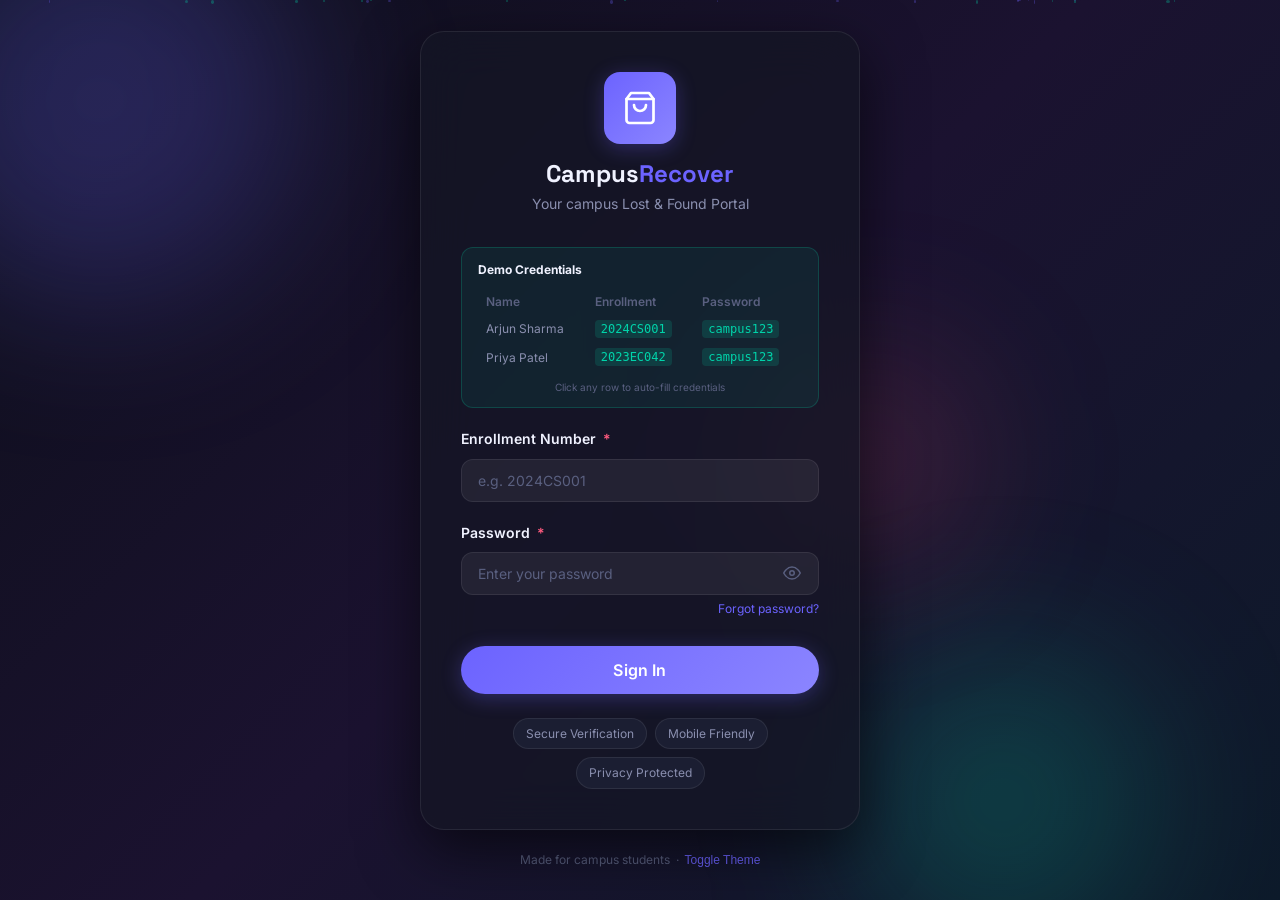
<file: index.html>
<!DOCTYPE html>
<html lang="en" data-theme="dark">
<head>
  <meta charset="UTF-8" />
  <meta name="viewport" content="width=device-width, initial-scale=1.0" />
  <title>CampusRecover — Lost & Found Portal</title>
  <meta name="description" content="CampusRecover is a secure Lost & Found portal exclusively for college students." />
  <link rel="stylesheet" href="css/global.css" />
  <link rel="stylesheet" href="css/components.css" />
  <link rel="stylesheet" href="css/animations.css" />
  <style>
    .particles { position: absolute; inset: 0; pointer-events: none; overflow: hidden; }
    .particle {
      position: absolute;
      width: 2px; height: 2px;
      border-radius: 50%;
      opacity: 0.3;
      animation: particleFloat linear infinite;
    }
    @keyframes particleFloat {
      0%   { transform: translateY(100vh); opacity: 0; }
      10%  { opacity: 0.3; }
      90%  { opacity: 0.3; }
      100% { transform: translateY(-100px); opacity: 0; }
    }
    .password-toggle {
      position: absolute; right: 14px; top: 50%;
      transform: translateY(-50%);
      background: none; border: none;
      cursor: pointer; color: var(--text-muted);
      padding: 4px; transition: color var(--transition-fast);
      display: flex; align-items: center;
    }
    .password-toggle:hover { color: var(--text-primary); }
    .input-wrapper { position: relative; }
    .forgot-link {
      display: block; text-align: right;
      font-size: var(--text-xs); color: var(--primary);
      margin-top: var(--space-1); cursor: pointer;
    }
    .feature-pills {
      display: flex; gap: var(--space-2);
      flex-wrap: wrap; justify-content: center;
      margin-top: var(--space-6);
    }
    .feature-pill {
      padding: 5px 12px;
      background: var(--bg-elevated);
      border: 1px solid var(--border);
      border-radius: var(--radius-full);
      font-size: var(--text-xs);
      color: var(--text-secondary);
    }
  </style>
</head>
<body>
  <div class="page-loader" id="page-loader">
    <div class="loader-ring"></div>
  </div>

  <main class="login-page">
    <div class="login-bg-orb orb-1"></div>
    <div class="login-bg-orb orb-2"></div>
    <div class="login-bg-orb orb-3"></div>
    <div class="particles" id="particles"></div>

    <div class="login-container animate-fadeInUp">
      <div class="login-card">

        <!-- Logo -->
        <div class="login-logo">
          <div class="login-logo-icon animate-pulse-glow">
            <svg width="36" height="36" viewBox="0 0 24 24" fill="none" stroke="white" stroke-width="1.8" stroke-linecap="round" stroke-linejoin="round">
              <path d="M6 2 3 6v14a2 2 0 0 0 2 2h14a2 2 0 0 0 2-2V6l-3-4z"/>
              <line x1="3" y1="6" x2="21" y2="6"/>
              <path d="M16 10a4 4 0 0 1-8 0"/>
            </svg>
          </div>
          <h1>Campus<span>Recover</span></h1>
          <p>Your campus Lost &amp; Found Portal</p>
        </div>

        <!-- Demo hint -->
        <div class="login-demo-hint">
          <strong>Demo Credentials</strong>
          <table style="width:100%;margin-top:8px;border-collapse:collapse;font-size:var(--text-xs);">
            <thead>
              <tr style="color:var(--text-muted);">
                <th style="text-align:left;padding:4px 8px;font-weight:600;">Name</th>
                <th style="text-align:left;padding:4px 8px;font-weight:600;">Enrollment</th>
                <th style="text-align:left;padding:4px 8px;font-weight:600;">Password</th>
              </tr>
            </thead>
            <tbody>
              <tr style="cursor:pointer;" onclick="fillDemo('2024CS001','campus123')" title="Click to fill">
                <td style="padding:4px 8px;color:var(--text-secondary);">Arjun Sharma</td>
                <td style="padding:4px 8px;"><code>2024CS001</code></td>
                <td style="padding:4px 8px;"><code>campus123</code></td>
              </tr>
              <tr style="cursor:pointer;" onclick="fillDemo('2023EC042','campus123')" title="Click to fill">
                <td style="padding:4px 8px;color:var(--text-secondary);">Priya Patel</td>
                <td style="padding:4px 8px;"><code>2023EC042</code></td>
                <td style="padding:4px 8px;"><code>campus123</code></td>
              </tr>
            </tbody>
          </table>
          <p style="margin-top:8px;font-size:10px;color:var(--text-muted);text-align:center;">Click any row to auto-fill credentials</p>
        </div>

        <!-- Form -->
        <form id="login-form" novalidate>
          <div class="form-group">
            <label class="form-label" for="enrollment">Enrollment Number <span class="required">*</span></label>
            <input type="text" id="enrollment" class="form-input" placeholder="e.g. 2024CS001" autocomplete="username" spellcheck="false" required />
            <div id="enrollment-error" class="form-error" style="display:none;">Please enter your enrollment number.</div>
          </div>

          <div class="form-group">
            <label class="form-label" for="password">Password <span class="required">*</span></label>
            <div class="input-wrapper">
              <input type="password" id="password" class="form-input" placeholder="Enter your password" autocomplete="current-password" required style="padding-right:48px;" />
              <button type="button" class="password-toggle" id="toggle-password" title="Show/Hide password">
                <svg width="18" height="18" viewBox="0 0 24 24" fill="none" stroke="currentColor" stroke-width="2" stroke-linecap="round" stroke-linejoin="round" id="eye-icon">
                  <path d="M1 12s4-8 11-8 11 8 11 8-4 8-11 8-11-8-11-8z"/><circle cx="12" cy="12" r="3"/>
                </svg>
              </button>
            </div>
            <div id="password-error" class="form-error" style="display:none;">Please enter your password.</div>
            <a class="forgot-link" onclick="Toast.info('Password Reset', 'Please contact your college IT department to reset your password.')">Forgot password?</a>
          </div>

          <div id="login-error" class="form-error" style="display:none;margin-bottom:var(--space-4);font-size:var(--text-sm);background:var(--danger-glow);padding:var(--space-3);border-radius:var(--radius-sm);"></div>

          <button type="submit" class="btn btn-primary w-full btn-lg" id="login-btn" style="margin-top:var(--space-2);">
            <span id="login-btn-text">Sign In</span>
            <span id="login-spinner" class="spinner" style="display:none;"></span>
          </button>
        </form>

        <div class="feature-pills">
          <span class="feature-pill">Secure Verification</span>
          <span class="feature-pill">Mobile Friendly</span>
          <span class="feature-pill">Privacy Protected</span>
        </div>
      </div>

      <p style="text-align:center;margin-top:var(--space-5);font-size:var(--text-xs);color:var(--text-muted);">
        Made for campus students &nbsp;·&nbsp;
        <button style="background:none;border:none;color:var(--primary);cursor:pointer;font-size:var(--text-xs);" onclick="Theme.toggle()">Toggle Theme</button>
      </p>
    </div>
  </main>

  <script src="js/firebase-config.js"></script>
  <script src="js/auth.js"></script>
  <script src="js/ui.js"></script>
  <script>
    // Particles
    const particlesContainer = document.getElementById('particles');
    for (let i = 0; i < 25; i++) {
      const p = document.createElement('div');
      p.className = 'particle';
      p.style.cssText = `
        left: ${Math.random() * 100}%;
        width: ${Math.random() * 3 + 1}px;
        height: ${Math.random() * 3 + 1}px;
        animation-duration: ${Math.random() * 15 + 8}s;
        animation-delay: ${Math.random() * 10}s;
        background: ${Math.random() > 0.5 ? 'var(--primary)' : 'var(--accent)'};
      `;
      particlesContainer.appendChild(p);
    }

    // Auto-fill demo credentials on row click
    function fillDemo(enrollment, password) {
      document.getElementById('enrollment').value = enrollment;
      document.getElementById('password').value   = password;
      document.getElementById('enrollment').classList.remove('error');
      document.getElementById('password').classList.remove('error');
      document.getElementById('login-error').style.display = 'none';
      document.getElementById('enrollment-error').style.display = 'none';
      document.getElementById('password-error').style.display   = 'none';
    }

    Theme.apply(Theme.current());
    Auth.redirectIfLoggedIn();

    // Password toggle
    document.getElementById('toggle-password')?.addEventListener('click', () => {
      const pwd = document.getElementById('password');
      pwd.type = pwd.type === 'password' ? 'text' : 'password';
    });

    // Login form
    document.getElementById('login-form').addEventListener('submit', async (e) => {
      e.preventDefault();
      const enrollment = document.getElementById('enrollment').value;
      const password   = document.getElementById('password').value;
      const loginError = document.getElementById('login-error');
      const loginBtn   = document.getElementById('login-btn');

      loginError.style.display = 'none';
      document.getElementById('enrollment-error').style.display = 'none';
      document.getElementById('password-error').style.display   = 'none';

      let valid = true;
      if (!enrollment.trim()) {
        document.getElementById('enrollment-error').style.display = 'flex';
        document.getElementById('enrollment').classList.add('error');
        valid = false;
      }
      if (!password.trim()) {
        document.getElementById('password-error').style.display = 'flex';
        document.getElementById('password').classList.add('error');
        valid = false;
      }
      if (!valid) return;

      document.getElementById('login-btn-text').style.display = 'none';
      document.getElementById('login-spinner').style.display  = 'inline-block';
      loginBtn.disabled = true;

      await new Promise(r => setTimeout(r, 700));

      const result = Auth.login(enrollment, password);

      if (result.success) {
        Toast.success('Welcome back', result.user.name);
        setTimeout(() => { window.location.href = 'dashboard.html'; }, 700);
      } else {
        document.getElementById('login-btn-text').style.display = 'inline';
        document.getElementById('login-spinner').style.display  = 'none';
        loginBtn.disabled = false;
        loginError.textContent = result.error;
        loginError.style.display = 'flex';
        document.getElementById('enrollment').classList.add('error');
        document.getElementById('password').classList.add('error');
      }
    });

    ['enrollment', 'password'].forEach(id => {
      document.getElementById(id).addEventListener('input', () => {
        document.getElementById(id).classList.remove('error');
        document.getElementById(`${id}-error`).style.display = 'none';
        document.getElementById('login-error').style.display = 'none';
      });
    });

    window.addEventListener('load', () => Loader.hide());
  </script>
</body>
</html>
</file>
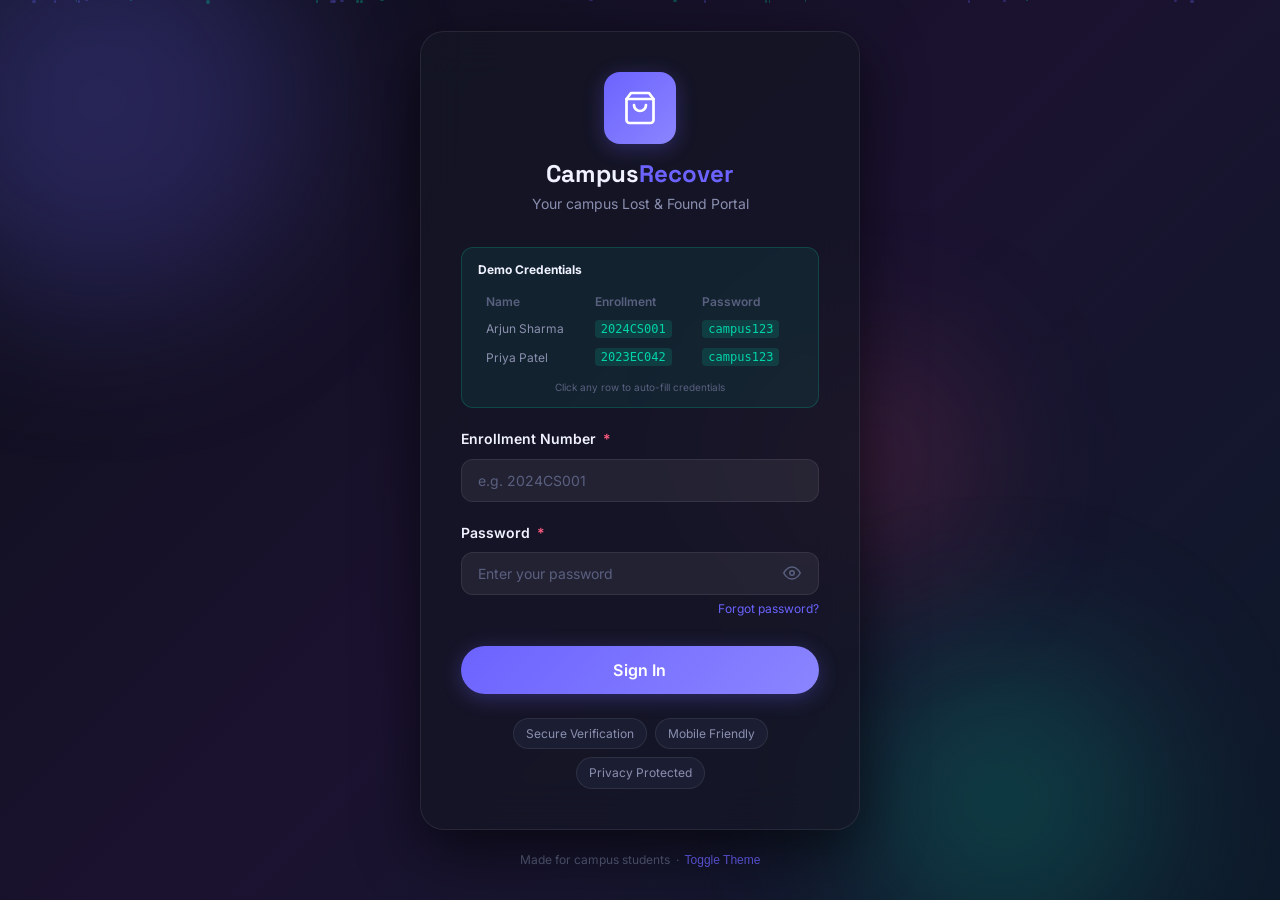
<file: dashboard.html>
<!DOCTYPE html>
<html lang="en" data-theme="dark">
<head>
  <meta charset="UTF-8" />
  <meta name="viewport" content="width=device-width, initial-scale=1.0" />
  <title>Dashboard — CampusRecover</title>
  <meta name="description" content="Your CampusRecover dashboard. View recent lost and found items, statistics, and quick actions." />
  <link rel="stylesheet" href="css/global.css" />
  <link rel="stylesheet" href="css/components.css" />
  <link rel="stylesheet" href="css/animations.css" />
</head>
<body>
  <div class="page-loader" id="page-loader"><div class="loader-ring"></div></div>

  <div class="app-layout" id="app-layout">
    <div class="main-content">
      <div id="app-topbar"></div>

      <main class="page-container page-content">

        <!-- Welcome Banner -->
        <div class="welcome-banner">
          <div class="welcome-banner-content">
            <div class="welcome-greeting" id="welcome-greeting">Good Morning</div>
            <h1 class="welcome-title">Welcome back, <span class="gradient-text" id="welcome-name">Student</span></h1>
            <p class="welcome-subtitle">Here's what's happening on campus today. Report a lost item or help someone by reporting a found item.</p>
            <div style="display:flex;gap:var(--space-3);margin-top:var(--space-5);flex-wrap:wrap;">
              <a href="report-lost.html" class="btn btn-primary">Report Lost Item</a>
              <a href="report-found.html" class="btn btn-accent">Report Found Item</a>
            </div>
          </div>
        </div>

        <!-- Dashboard Search -->
        <div class="search-filter-bar" style="margin-bottom:var(--space-8);">
          <div class="search-input-wrap" style="flex:1;">
            <span class="search-icon">
              <svg width="16" height="16" viewBox="0 0 24 24" fill="none" stroke="currentColor" stroke-width="2"><circle cx="11" cy="11" r="8"/><line x1="21" y1="21" x2="16.65" y2="16.65"/></svg>
            </span>
            <input type="search" id="dashboard-search" placeholder="Search for a lost or found item…" autocomplete="off" />
          </div>
          <a href="lost-items.html" class="btn btn-ghost btn-sm">Browse Lost</a>
          <a href="found-items.html" class="btn btn-ghost btn-sm">Browse Found</a>
        </div>

        <!-- Stats -->
        <div class="stats-grid stagger-children">
          <div class="stat-card">
            <div class="stat-icon lost-icon">
              <svg width="24" height="24" viewBox="0 0 24 24" fill="none" stroke="var(--danger)" stroke-width="2" stroke-linecap="round" stroke-linejoin="round"><circle cx="11" cy="11" r="8"/><line x1="21" y1="21" x2="16.65" y2="16.65"/><line x1="11" y1="8" x2="11" y2="14"/><line x1="8" y1="11" x2="14" y2="11"/></svg>
            </div>
            <div class="stat-body">
              <div class="stat-value" id="stat-lost">0</div>
              <div class="stat-label">Active Lost</div>
              <div class="stat-trend up">Updated live</div>
            </div>
          </div>
          <div class="stat-card">
            <div class="stat-icon found-icon">
              <svg width="24" height="24" viewBox="0 0 24 24" fill="none" stroke="var(--accent)" stroke-width="2" stroke-linecap="round" stroke-linejoin="round"><path d="M21 10c0 7-9 13-9 13s-9-6-9-13a9 9 0 0 1 18 0z"/><circle cx="12" cy="10" r="3"/></svg>
            </div>
            <div class="stat-body">
              <div class="stat-value" id="stat-found">0</div>
              <div class="stat-label">Items Found</div>
              <div class="stat-trend up">Waiting for owners</div>
            </div>
          </div>
          <div class="stat-card">
            <div class="stat-icon return-icon">
              <svg width="24" height="24" viewBox="0 0 24 24" fill="none" stroke="var(--primary)" stroke-width="2" stroke-linecap="round" stroke-linejoin="round"><polyline points="20 6 9 17 4 12"/></svg>
            </div>
            <div class="stat-body">
              <div class="stat-value" id="stat-returned">0</div>
              <div class="stat-label">Returned</div>
              <div class="stat-trend up">Successful returns</div>
            </div>
          </div>
          <div class="stat-card">
            <div class="stat-icon claim-icon">
              <svg width="24" height="24" viewBox="0 0 24 24" fill="none" stroke="var(--warning)" stroke-width="2" stroke-linecap="round" stroke-linejoin="round"><line x1="8" y1="6" x2="21" y2="6"/><line x1="8" y1="12" x2="21" y2="12"/><line x1="8" y1="18" x2="21" y2="18"/><line x1="3" y1="6" x2="3.01" y2="6"/><line x1="3" y1="12" x2="3.01" y2="12"/><line x1="3" y1="18" x2="3.01" y2="18"/></svg>
            </div>
            <div class="stat-body">
              <div class="stat-value" id="stat-total">0</div>
              <div class="stat-label">Total Reports</div>
              <div class="stat-trend up">Community effort</div>
            </div>
          </div>
        </div>

        <!-- Recent Lost Items -->
        <section>
          <div class="section-header">
            <div>
              <div class="section-title">Recent Lost Items</div>
              <div class="section-subtitle">Items recently reported as lost on campus</div>
            </div>
            <a href="lost-items.html" class="btn btn-ghost btn-sm">View All</a>
          </div>
          <div class="items-grid" id="recent-lost-grid"></div>
        </section>

        <div class="divider"></div>

        <!-- Recent Found Items -->
        <section>
          <div class="section-header">
            <div>
              <div class="section-title">Recent Found Items</div>
              <div class="section-subtitle">Items recently turned in — see if yours is here</div>
            </div>
            <a href="found-items.html" class="btn btn-ghost btn-sm">View All</a>
          </div>
          <div class="items-grid" id="recent-found-grid"></div>
        </section>

        <!-- Future Scope -->
        <section class="future-scope">
          <div style="position:relative;z-index:1;">
            <div class="page-hero-badge">Coming Soon</div>
            <h2 style="font-size:var(--text-2xl);font-weight:800;margin-bottom:var(--space-2);">Future Scope</h2>
            <p style="color:var(--text-secondary);max-width:500px;margin:0 auto;">
              CampusRecover is growing. Here's what's planned next.
            </p>
            <div class="future-scope-grid">
              <div class="future-scope-item">
                <span class="future-scope-item-icon">
                  <svg width="24" height="24" viewBox="0 0 24 24" fill="none" stroke="currentColor" stroke-width="1.8" stroke-linecap="round" stroke-linejoin="round"><rect x="5" y="2" width="14" height="20" rx="2" ry="2"/><line x1="12" y1="18" x2="12.01" y2="18"/></svg>
                </span>
                <div class="future-scope-item-title">Mobile App</div>
                <div class="future-scope-item-desc">Native iOS & Android app with push notifications.</div>
              </div>
              <div class="future-scope-item">
                <span class="future-scope-item-icon">
                  <svg width="24" height="24" viewBox="0 0 24 24" fill="none" stroke="currentColor" stroke-width="1.8" stroke-linecap="round" stroke-linejoin="round"><path d="M23 19a2 2 0 0 1-2 2H3a2 2 0 0 1-2-2V8a2 2 0 0 1 2-2h4l2-3h6l2 3h4a2 2 0 0 1 2 2z"/><circle cx="12" cy="13" r="4"/></svg>
                </span>
                <div class="future-scope-item-title">Image Similarity Search</div>
                <div class="future-scope-item-desc">AI-powered image matching to find similar items automatically.</div>
              </div>
              <div class="future-scope-item">
                <span class="future-scope-item-icon">
                  <svg width="24" height="24" viewBox="0 0 24 24" fill="none" stroke="currentColor" stroke-width="1.8" stroke-linecap="round" stroke-linejoin="round"><path d="M4 4h16c1.1 0 2 .9 2 2v12c0 1.1-.9 2-2 2H4c-1.1 0-2-.9-2-2V6c0-1.1.9-2 2-2z"/><polyline points="22,6 12,13 2,6"/></svg>
                </span>
                <div class="future-scope-item-title">College Email Auth</div>
                <div class="future-scope-item-desc">Verify students via official @college.edu email addresses.</div>
              </div>
              <div class="future-scope-item">
                <span class="future-scope-item-icon">
                  <svg width="24" height="24" viewBox="0 0 24 24" fill="none" stroke="currentColor" stroke-width="1.8" stroke-linecap="round" stroke-linejoin="round"><path d="M18 8A6 6 0 0 0 6 8c0 7-3 9-3 9h18s-3-2-3-9"/><path d="M13.73 21a2 2 0 0 1-3.46 0"/></svg>
                </span>
                <div class="future-scope-item-title">Push Notifications</div>
                <div class="future-scope-item-desc">Get notified instantly when a match is found for your item.</div>
              </div>
              <div class="future-scope-item">
                <span class="future-scope-item-icon">
                  <svg width="24" height="24" viewBox="0 0 24 24" fill="none" stroke="currentColor" stroke-width="1.8" stroke-linecap="round" stroke-linejoin="round"><path d="M3 9l9-7 9 7v11a2 2 0 0 1-2 2H5a2 2 0 0 1-2-2z"/><polyline points="9 22 9 12 15 12 15 22"/></svg>
                </span>
                <div class="future-scope-item-title">Multi-College Support</div>
                <div class="future-scope-item-desc">Expand to multiple institutions with separate portals per college.</div>
              </div>
              <div class="future-scope-item">
                <span class="future-scope-item-icon">
                  <svg width="24" height="24" viewBox="0 0 24 24" fill="none" stroke="currentColor" stroke-width="1.8" stroke-linecap="round" stroke-linejoin="round"><path d="M12 22s8-4 8-10V5l-8-3-8 3v7c0 6 8 10 8 10z"/></svg>
                </span>
                <div class="future-scope-item-title">Admin Dashboard</div>
                <div class="future-scope-item-desc">Security staff can moderate, verify, and manage all reports.</div>
              </div>
              <div class="future-scope-item">
                <span class="future-scope-item-icon">
                  <svg width="24" height="24" viewBox="0 0 24 24" fill="none" stroke="currentColor" stroke-width="1.8" stroke-linecap="round" stroke-linejoin="round"><line x1="18" y1="20" x2="18" y2="10"/><line x1="12" y1="20" x2="12" y2="4"/><line x1="6" y1="20" x2="6" y2="14"/></svg>
                </span>
                <div class="future-scope-item-title">Analytics</div>
                <div class="future-scope-item-desc">Track hotspots, trends, and recovery rates with detailed reports.</div>
              </div>
              <div class="future-scope-item">
                <span class="future-scope-item-icon">
                  <svg width="24" height="24" viewBox="0 0 24 24" fill="none" stroke="currentColor" stroke-width="1.8" stroke-linecap="round" stroke-linejoin="round"><rect x="3" y="3" width="5" height="5"/><rect x="16" y="3" width="5" height="5"/><rect x="3" y="16" width="5" height="5"/><path d="M21 16h-3a2 2 0 0 0-2 2v3"/><path d="M21 21v.01"/><path d="M12 7v3a2 2 0 0 1-2 2H7"/><path d="M3 12h.01"/><path d="M12 3h.01"/><path d="M12 16v.01"/><path d="M16 12h1"/><path d="M21 12v.01"/><path d="M12 21v-1"/></svg>
                </span>
                <div class="future-scope-item-title">QR Code Tracking</div>
                <div class="future-scope-item-desc">Tag valuables with QR codes for instant identification when found.</div>
              </div>
            </div>
          </div>
        </section>
      </main>
    </div>
  </div>

  <script src="js/firebase-config.js"></script>
  <script src="js/auth.js"></script>
  <script src="js/data.js"></script>
  <script src="js/ui.js"></script>
  <script src="js/claim.js"></script>
  <script src="js/nav.js"></script>
  <script>
    Theme.apply(Theme.current());
    injectNav('dashboard');
  </script>
  <script src="js/dashboard.js"></script>
</body>
</html>
</file>
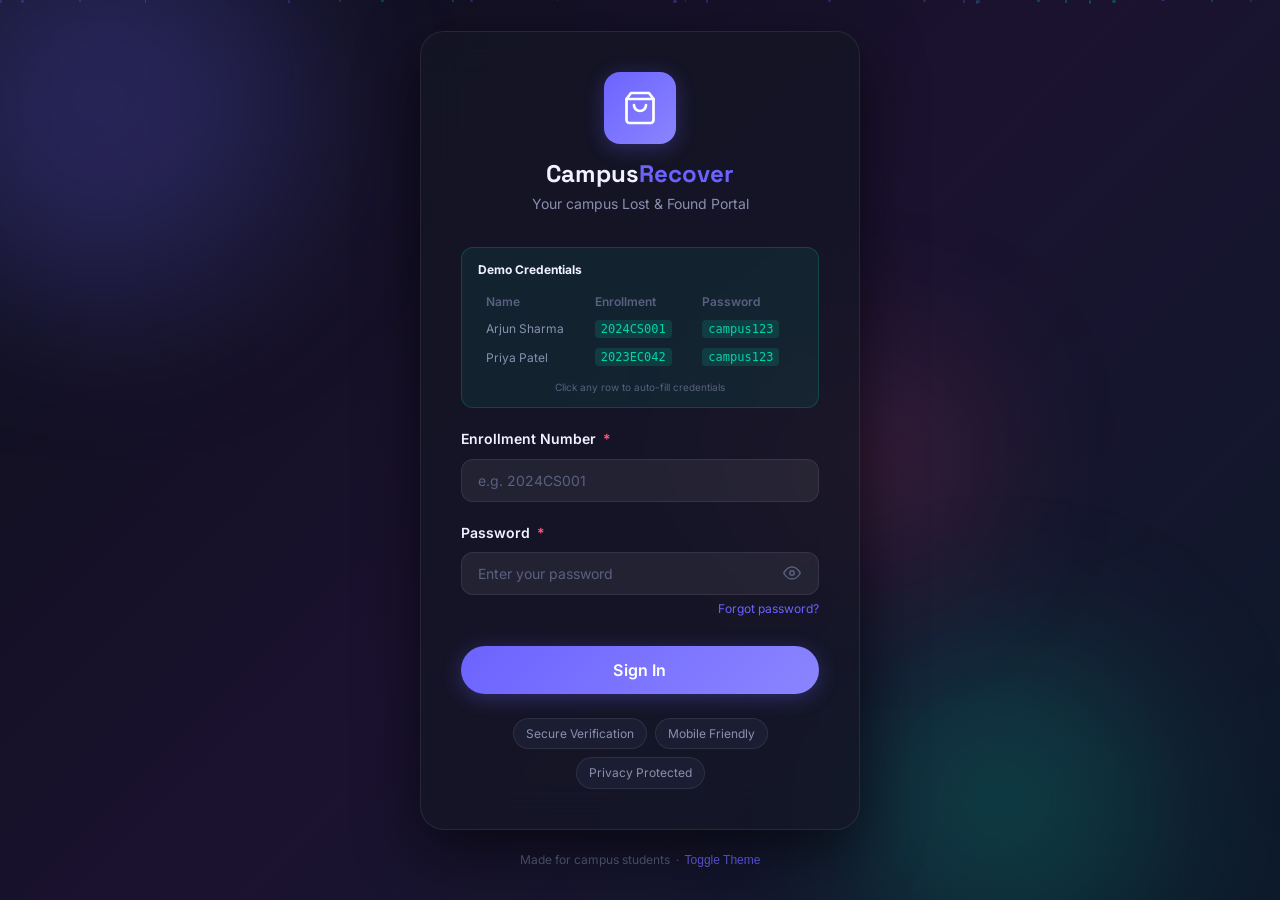
<file: found-items.html>
<!DOCTYPE html>
<html lang="en" data-theme="dark">
<head>
  <meta charset="UTF-8" />
  <meta name="viewport" content="width=device-width, initial-scale=1.0" />
  <title>Found Items — CampusRecover</title>
  <meta name="description" content="Browse items found on campus. Claim your lost item by verifying ownership." />
  <link rel="stylesheet" href="css/global.css" />
  <link rel="stylesheet" href="css/components.css" />
  <link rel="stylesheet" href="css/animations.css" />
</head>
<body>
  <div class="page-loader" id="page-loader"><div class="loader-ring"></div></div>

  <div class="app-layout" id="app-layout">
    <div class="main-content">
      <div id="app-topbar"></div>

      <main class="page-container page-content">

        <div class="page-hero">
          <div class="page-hero-badge">Found Items</div>
          <h1 class="page-hero-title">Found Item Reports</h1>
          <p class="page-hero-subtitle">These items have been turned in. Click <strong>Claim Item</strong> and verify ownership to get the finder's contact.</p>
        </div>

        <!-- Privacy notice -->
        <div style="background:rgba(108,99,255,0.08);border:1px solid rgba(108,99,255,0.2);border-radius:var(--border-radius);padding:var(--space-4) var(--space-5);margin-bottom:var(--space-6);display:flex;align-items:center;gap:var(--space-3);">
          <svg width="20" height="20" viewBox="0 0 24 24" fill="none" stroke="var(--primary)" stroke-width="2" stroke-linecap="round" stroke-linejoin="round" style="flex-shrink:0;"><path d="M12 22s8-4 8-10V5l-8-3-8 3v7c0 6 8 10 8 10z"/></svg>
          <div>
            <strong style="color:var(--primary-light);font-size:var(--text-sm);">Privacy Protected</strong>
            <p style="font-size:var(--text-xs);color:var(--text-secondary);margin:0;">Finder contact information is hidden until you verify ownership with the unique identifier.</p>
          </div>
        </div>

        <!-- Search & Filters -->
        <div class="search-filter-bar">
          <div class="search-input-wrap">
            <span class="search-icon">
              <svg width="16" height="16" viewBox="0 0 24 24" fill="none" stroke="currentColor" stroke-width="2"><circle cx="11" cy="11" r="8"/><line x1="21" y1="21" x2="16.65" y2="16.65"/></svg>
            </span>
            <input type="search" id="search-input" placeholder="Search by item name, location…" autocomplete="off" />
          </div>
          <select class="filter-select" id="category-filter">
            <option value="">All Categories</option>
          </select>
          <select class="filter-select" id="status-filter">
            <option value="">All Status</option>
            <option value="found">Available</option>
            <option value="returned">Returned</option>
          </select>
          <select class="filter-select" id="sort-filter">
            <option value="latest">Latest First</option>
            <option value="oldest">Oldest First</option>
          </select>
        </div>

        <!-- Category Quick Filters -->
        <div class="filter-chips">
          <button class="filter-chip active" data-category="all">All</button>
          <button class="filter-chip" data-category="Electronics">Electronics</button>
          <button class="filter-chip" data-category="Wallet">Wallet</button>
          <button class="filter-chip" data-category="ID Card">ID Card</button>
          <button class="filter-chip" data-category="Keys">Keys</button>
          <button class="filter-chip" data-category="Books">Books</button>
          <button class="filter-chip" data-category="Accessories">Accessories</button>
        </div>

        <div style="display:flex;align-items:center;justify-content:space-between;margin-bottom:var(--space-5);">
          <span style="font-size:var(--text-sm);color:var(--text-muted);" id="items-count">Loading…</span>
          <a href="report-found.html" class="btn btn-accent btn-sm">Report Found Item</a>
        </div>

        <div class="items-grid" id="found-items-grid"></div>

      </main>
    </div>
  </div>

  <script src="js/firebase-config.js"></script>
  <script src="js/auth.js"></script>
  <script src="js/data.js"></script>
  <script src="js/ui.js"></script>
  <script src="js/claim.js"></script>
  <script src="js/nav.js"></script>
  <script src="js/dashboard.js"></script>
  <script>
    Theme.apply(Theme.current());
    injectNav('found-items');
  </script>
  <script src="js/found-items.js"></script>
</body>
</html>
</file>
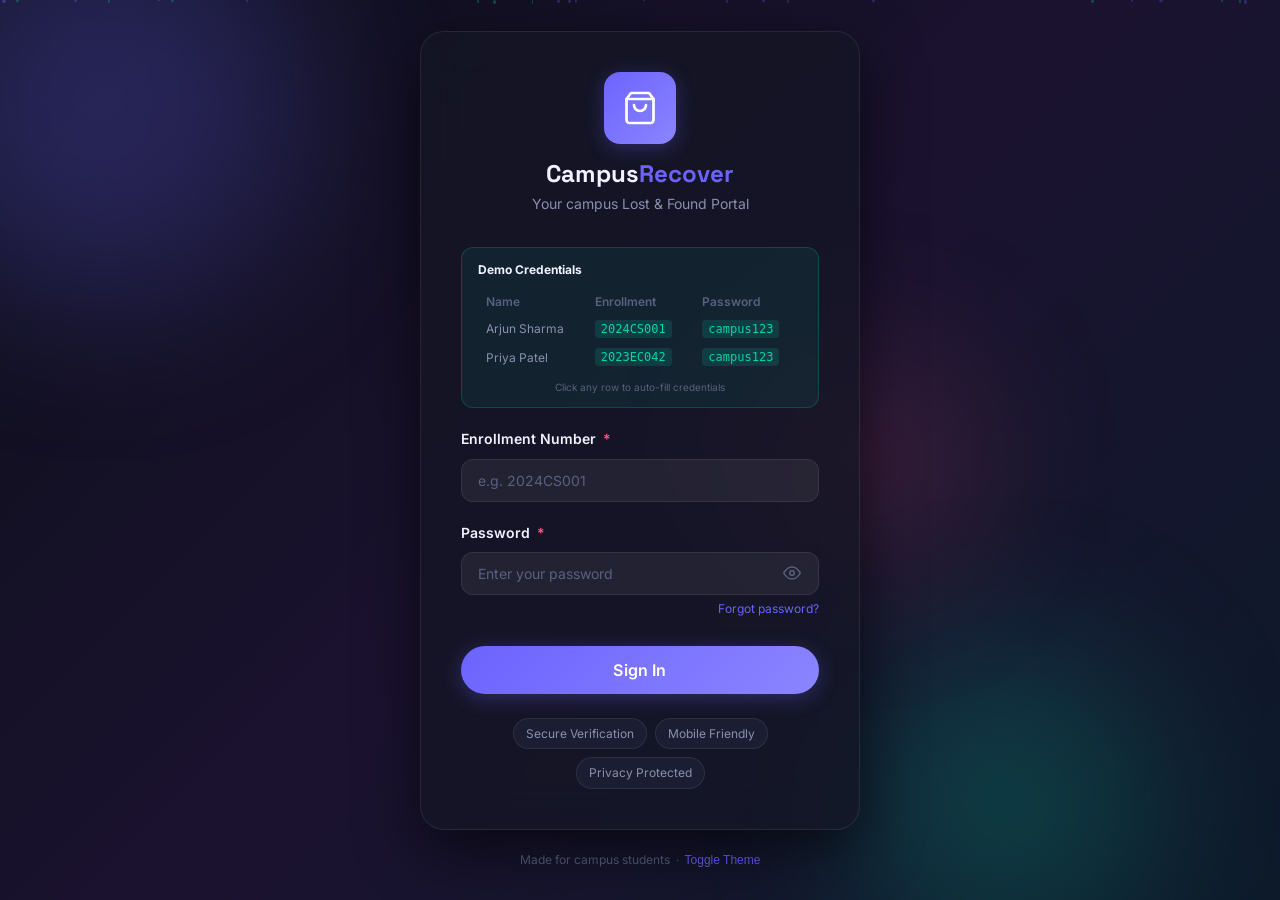
<file: lost-items.html>
<!DOCTYPE html>
<html lang="en" data-theme="dark">
<head>
  <meta charset="UTF-8" />
  <meta name="viewport" content="width=device-width, initial-scale=1.0" />
  <title>Lost Items — CampusRecover</title>
  <meta name="description" content="Browse all lost items reported on campus. Search, filter by category, and claim your item." />
  <link rel="stylesheet" href="css/global.css" />
  <link rel="stylesheet" href="css/components.css" />
  <link rel="stylesheet" href="css/animations.css" />
</head>
<body>
  <div class="page-loader" id="page-loader"><div class="loader-ring"></div></div>

  <div class="app-layout" id="app-layout">
    <div class="main-content">
      <div id="app-topbar"></div>

      <main class="page-container page-content">

        <div class="page-hero">
          <div class="page-hero-badge">Lost Items</div>
          <h1 class="page-hero-title">Lost Item Reports</h1>
          <p class="page-hero-subtitle">Browse all items reported lost on campus. If you find a match, contact the reporter.</p>
        </div>

        <!-- Search & Filters -->
        <div class="search-filter-bar">
          <div class="search-input-wrap">
            <span class="search-icon">
              <svg width="16" height="16" viewBox="0 0 24 24" fill="none" stroke="currentColor" stroke-width="2"><circle cx="11" cy="11" r="8"/><line x1="21" y1="21" x2="16.65" y2="16.65"/></svg>
            </span>
            <input type="search" id="search-input" placeholder="Search by item name, location…" autocomplete="off" />
          </div>
          <select class="filter-select" id="category-filter">
            <option value="">All Categories</option>
          </select>
          <select class="filter-select" id="status-filter">
            <option value="">All Status</option>
            <option value="lost">Lost</option>
            <option value="found">Found</option>
            <option value="returned">Returned</option>
          </select>
          <select class="filter-select" id="sort-filter">
            <option value="latest">Latest First</option>
            <option value="oldest">Oldest First</option>
          </select>
        </div>

        <!-- Category Quick Filters -->
        <div class="filter-chips">
          <button class="filter-chip active" data-category="all">All</button>
          <button class="filter-chip" data-category="Electronics">Electronics</button>
          <button class="filter-chip" data-category="Wallet">Wallet</button>
          <button class="filter-chip" data-category="ID Card">ID Card</button>
          <button class="filter-chip" data-category="Keys">Keys</button>
          <button class="filter-chip" data-category="Books">Books</button>
          <button class="filter-chip" data-category="Accessories">Accessories</button>
          <button class="filter-chip" data-category="Documents">Documents</button>
        </div>

        <div style="display:flex;align-items:center;justify-content:space-between;margin-bottom:var(--space-5);">
          <span style="font-size:var(--text-sm);color:var(--text-muted);" id="items-count">Loading…</span>
          <a href="report-lost.html" class="btn btn-primary btn-sm">Report Lost Item</a>
        </div>

        <div class="items-grid" id="lost-items-grid"></div>

      </main>
    </div>
  </div>

  <script src="js/firebase-config.js"></script>
  <script src="js/auth.js"></script>
  <script src="js/data.js"></script>
  <script src="js/ui.js"></script>
  <script src="js/claim.js"></script>
  <script src="js/nav.js"></script>
  <script src="js/dashboard.js"></script>
  <script>
    Theme.apply(Theme.current());
    injectNav('lost-items');
  </script>
  <script src="js/lost-items.js"></script>
</body>
</html>
</file>
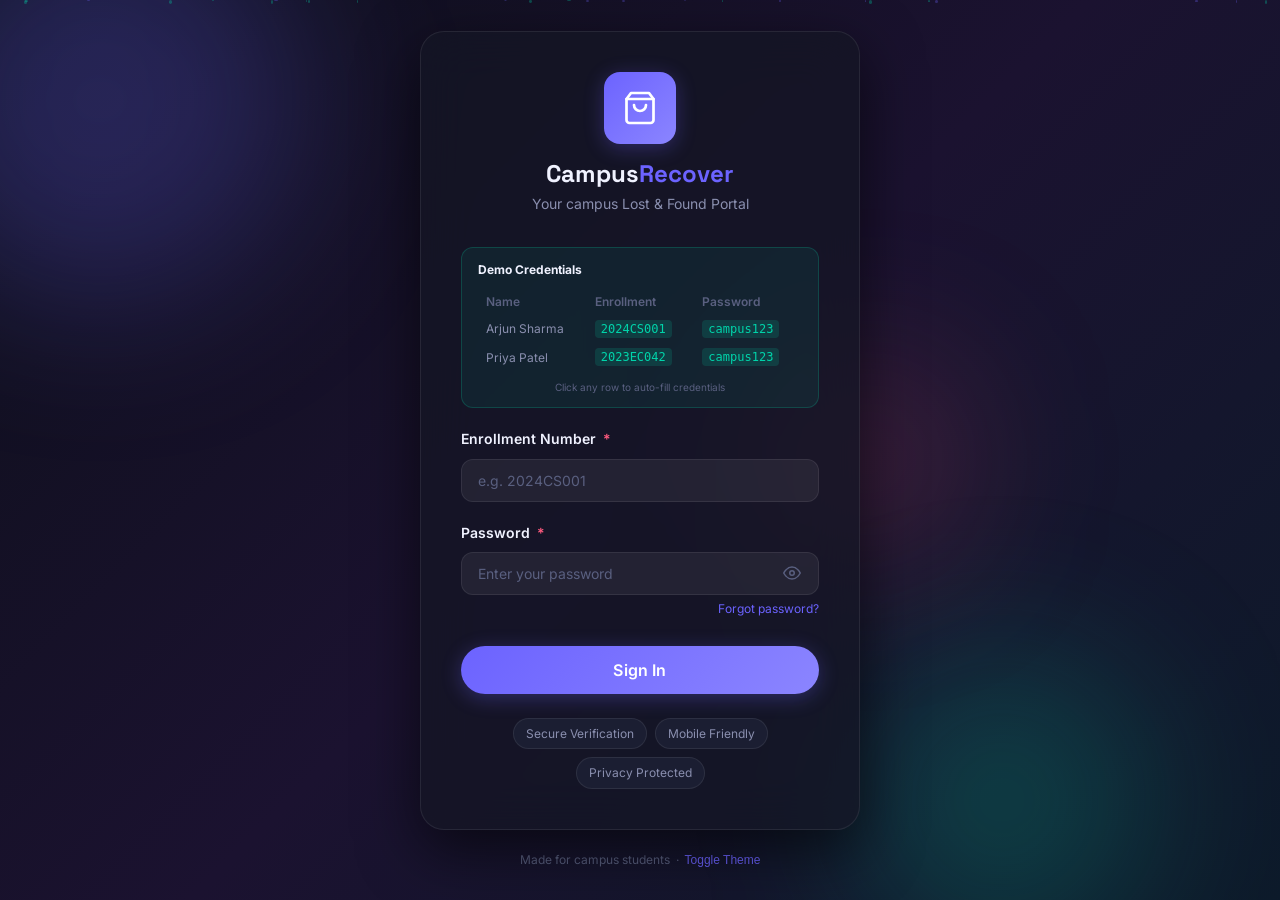
<file: my-reports.html>
<!DOCTYPE html>
<html lang="en" data-theme="dark">
<head>
  <meta charset="UTF-8" />
  <meta name="viewport" content="width=device-width, initial-scale=1.0" />
  <title>My Reports — CampusRecover</title>
  <meta name="description" content="View and manage your lost and found item reports on CampusRecover." />
  <link rel="stylesheet" href="css/global.css" />
  <link rel="stylesheet" href="css/components.css" />
  <link rel="stylesheet" href="css/animations.css" />
</head>
<body>
  <div class="page-loader" id="page-loader"><div class="loader-ring"></div></div>

  <div class="app-layout" id="app-layout">
    <div class="main-content">
      <div id="app-topbar"></div>

      <main class="page-container page-content">

        <div class="page-hero">
          <div class="page-hero-badge">My Reports</div>
          <h1 class="page-hero-title">My Reports</h1>
          <p class="page-hero-subtitle">Manage all your lost and found item reports. Edit, delete, or mark items as returned.</p>
        </div>

        <div style="display:flex;gap:var(--space-3);margin-bottom:var(--space-6);flex-wrap:wrap;">
          <a href="report-lost.html" class="btn btn-primary">Report Lost Item</a>
          <a href="report-found.html" class="btn btn-accent">Report Found Item</a>
        </div>

        <!-- Tabs -->
        <div class="tabs">
          <button class="tab active" id="tab-lost">
            Lost Items
            <span class="nav-badge" id="lost-tab-count">0</span>
          </button>
          <button class="tab" id="tab-found">
            Found Items
            <span class="nav-badge" id="found-tab-count">0</span>
          </button>
        </div>

        <!-- Lost Reports Panel -->
        <div id="panel-lost">
          <div class="report-table-wrap table-scroll">
            <table class="report-table">
              <thead>
                <tr>
                  <th>Item</th>
                  <th>Category</th>
                  <th>Location</th>
                  <th>Status</th>
                  <th>Posted</th>
                  <th>Actions</th>
                </tr>
              </thead>
              <tbody id="lost-table-body">
                <tr><td colspan="6" style="text-align:center;padding:var(--space-8);color:var(--text-muted);">Loading…</td></tr>
              </tbody>
            </table>
          </div>
        </div>

        <!-- Found Reports Panel -->
        <div id="panel-found" style="display:none;">
          <div class="report-table-wrap table-scroll">
            <table class="report-table">
              <thead>
                <tr>
                  <th>Item</th>
                  <th>Category</th>
                  <th>Found Location</th>
                  <th>Status</th>
                  <th>Posted</th>
                  <th>Actions</th>
                </tr>
              </thead>
              <tbody id="found-table-body">
                <tr><td colspan="6" style="text-align:center;padding:var(--space-8);color:var(--text-muted);">Loading…</td></tr>
              </tbody>
            </table>
          </div>
        </div>

        <!-- Legend -->
        <div style="display:flex;gap:var(--space-4);flex-wrap:wrap;margin-top:var(--space-6);padding:var(--space-4);background:var(--bg-card);border:1px solid var(--border);border-radius:var(--border-radius);">
          <span style="font-size:var(--text-xs);color:var(--text-muted);font-weight:600;">Actions:</span>
          <span style="font-size:var(--text-xs);color:var(--text-secondary);">View — open details</span>
          <span style="font-size:var(--text-xs);color:var(--text-secondary);">Return — mark as returned</span>
          <span style="font-size:var(--text-xs);color:var(--text-secondary);">Edit — modify report</span>
          <span style="font-size:var(--text-xs);color:var(--text-secondary);">Delete — remove report</span>
        </div>

      </main>
    </div>
  </div>

  <script src="js/firebase-config.js"></script>
  <script src="js/auth.js"></script>
  <script src="js/data.js"></script>
  <script src="js/ui.js"></script>
  <script src="js/claim.js"></script>
  <script src="js/nav.js"></script>
  <script src="js/dashboard.js"></script>
  <script>
    Theme.apply(Theme.current());
    injectNav('my-reports');
  </script>
  <script src="js/my-reports.js"></script>
</body>
</html>
</file>
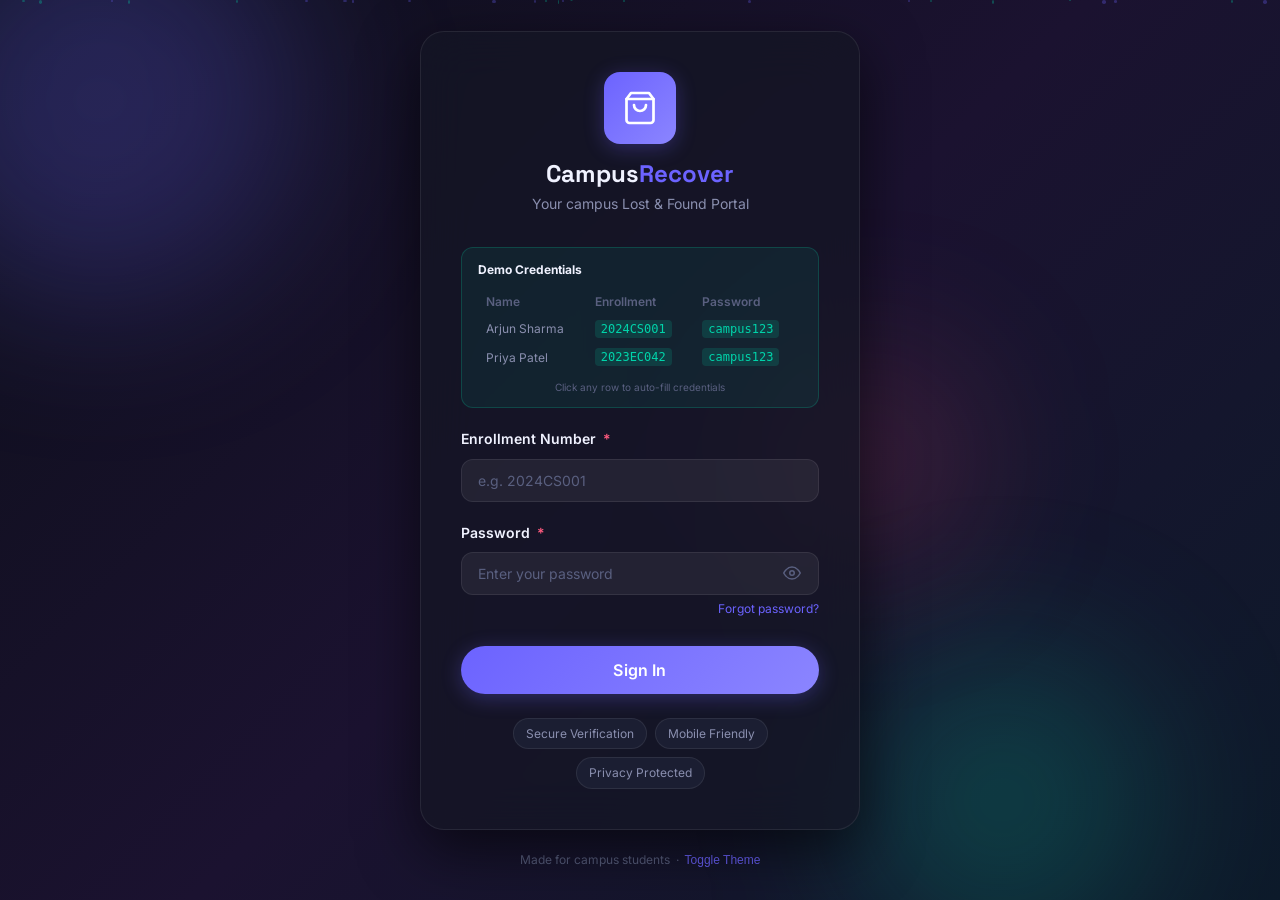
<file: profile.html>
<!DOCTYPE html>
<html lang="en" data-theme="dark">
<head>
  <meta charset="UTF-8" />
  <meta name="viewport" content="width=device-width, initial-scale=1.0" />
  <title>Profile — CampusRecover</title>
  <meta name="description" content="Your CampusRecover student profile." />
  <link rel="stylesheet" href="css/global.css" />
  <link rel="stylesheet" href="css/components.css" />
  <link rel="stylesheet" href="css/animations.css" />
  <style>
    .info-grid {
      display: grid;
      grid-template-columns: repeat(auto-fill, minmax(220px, 1fr));
      gap: var(--space-4);
    }
    .info-item {
      background: var(--bg-elevated);
      border: 1px solid var(--border);
      border-radius: var(--border-radius);
      padding: var(--space-4) var(--space-5);
      transition: border-color var(--transition-fast);
    }
    .info-item:hover { border-color: var(--border-hover); }
    .info-label {
      font-size: var(--text-xs);
      font-weight: 600;
      text-transform: uppercase;
      letter-spacing: 0.06em;
      color: var(--text-muted);
      margin-bottom: var(--space-1);
    }
    .info-value {
      font-size: var(--text-sm);
      font-weight: 600;
      color: var(--text-primary);
    }
  </style>
</head>
<body>
  <div class="page-loader" id="page-loader"><div class="loader-ring"></div></div>

  <div class="app-layout" id="app-layout">
    <div class="main-content">
      <div id="app-topbar"></div>

      <main class="page-container page-content">

        <!-- Profile Hero -->
        <div class="profile-hero">
          <div class="profile-avatar-wrap">
            <div class="profile-avatar" id="profile-avatar">–</div>
          </div>
          <div class="profile-info">
            <div class="profile-name" id="profile-name">Loading…</div>
            <div class="profile-enrollment" id="profile-enroll">—</div>
            <div class="profile-dept" id="profile-dept">—</div>
            <div class="profile-stats">
              <div class="profile-stat">
                <div class="profile-stat-val" id="stat-lost-count">0</div>
                <div class="profile-stat-label">Lost Reports</div>
              </div>
              <div class="profile-stat">
                <div class="profile-stat-val" id="stat-found-count">0</div>
                <div class="profile-stat-label">Found Reports</div>
              </div>
              <div class="profile-stat">
                <div class="profile-stat-val" id="stat-return-count">0</div>
                <div class="profile-stat-label">Returned</div>
              </div>
            </div>
          </div>
          <div style="margin-left:auto;display:flex;flex-direction:column;gap:var(--space-3);align-items:flex-end;flex-shrink:0;">
            <button class="btn btn-outline" id="edit-profile-btn">Edit Profile</button>
            <button class="btn btn-primary" id="save-profile-btn" style="display:none;">Save Changes</button>
            <button class="btn btn-ghost" id="cancel-edit-btn" style="display:none;">Cancel</button>
          </div>
        </div>

        <!-- Personal Info -->
        <div style="background:var(--bg-card);border:1px solid var(--border);border-radius:var(--radius-lg);padding:var(--space-6);margin-bottom:var(--space-6);backdrop-filter:blur(12px);">
          <h2 style="font-size:var(--text-lg);font-weight:700;margin-bottom:var(--space-5);">Personal Information</h2>
          <div class="info-grid">
            <div class="info-item">
              <div class="info-label">Full Name</div>
              <span class="info-value" id="profile-name-info">—</span>
            </div>
            <div class="info-item">
              <div class="info-label">Enrollment Number</div>
              <span class="info-value" id="profile-enroll-2">—</span>
            </div>
            <div class="info-item">
              <div class="info-label">Department</div>
              <span class="info-value" id="profile-dept-2">—</span>
            </div>
            <div class="info-item">
              <div class="info-label">Year</div>
              <span class="info-value" id="profile-year">—</span>
            </div>
            <div class="info-item">
              <div class="info-label">Phone Number</div>
              <span class="info-value" id="profile-phone">—</span>
            </div>
            <div class="info-item">
              <div class="info-label">Email</div>
              <span class="info-value" id="profile-email">—</span>
            </div>
          </div>
        </div>

        <!-- Quick Links -->
        <div style="display:grid;grid-template-columns:repeat(auto-fill,minmax(200px,1fr));gap:var(--space-4);">
          <a href="my-reports.html" style="text-decoration:none;" class="stat-card hover-lift">
            <div class="stat-icon lost-icon">
              <svg width="22" height="22" viewBox="0 0 24 24" fill="none" stroke="var(--danger)" stroke-width="2" stroke-linecap="round" stroke-linejoin="round"><path d="M14 2H6a2 2 0 0 0-2 2v16a2 2 0 0 0 2 2h12a2 2 0 0 0 2-2V8z"/><polyline points="14 2 14 8 20 8"/></svg>
            </div>
            <div class="stat-body">
              <div class="stat-label">My Reports</div>
              <div style="font-size:var(--text-xs);color:var(--text-muted);margin-top:4px;">View & manage all reports</div>
            </div>
          </a>
          <a href="lost-items.html" style="text-decoration:none;" class="stat-card hover-lift">
            <div class="stat-icon found-icon">
              <svg width="22" height="22" viewBox="0 0 24 24" fill="none" stroke="var(--accent)" stroke-width="2" stroke-linecap="round" stroke-linejoin="round"><circle cx="11" cy="11" r="8"/><line x1="21" y1="21" x2="16.65" y2="16.65"/></svg>
            </div>
            <div class="stat-body">
              <div class="stat-label">Browse Lost Items</div>
              <div style="font-size:var(--text-xs);color:var(--text-muted);margin-top:4px;">Search the lost board</div>
            </div>
          </a>
          <a href="report-found.html" style="text-decoration:none;" class="stat-card hover-lift">
            <div class="stat-icon claim-icon">
              <svg width="22" height="22" viewBox="0 0 24 24" fill="none" stroke="var(--warning)" stroke-width="2" stroke-linecap="round" stroke-linejoin="round"><polyline points="20 6 9 17 4 12"/></svg>
            </div>
            <div class="stat-body">
              <div class="stat-label">Report Found Item</div>
              <div style="font-size:var(--text-xs);color:var(--text-muted);margin-top:4px;">Help return something</div>
            </div>
          </a>
        </div>

        <!-- Danger Zone -->
        <div style="margin-top:var(--space-8);background:rgba(255,91,127,0.05);border:1px solid rgba(255,91,127,0.2);border-radius:var(--border-radius);padding:var(--space-5);">
          <h3 style="font-size:var(--text-base);font-weight:700;color:var(--danger);margin-bottom:var(--space-2);">Danger Zone</h3>
          <p style="font-size:var(--text-sm);color:var(--text-secondary);margin-bottom:var(--space-4);">Signing out will end your session. Your reports will be preserved.</p>
          <button class="btn btn-danger btn-sm" id="logout-btn">Sign Out</button>
        </div>

      </main>
    </div>
  </div>

  <script src="js/firebase-config.js"></script>
  <script src="js/auth.js"></script>
  <script src="js/data.js"></script>
  <script src="js/ui.js"></script>
  <script src="js/nav.js"></script>
  <script>
    Theme.apply(Theme.current());
    injectNav('profile');
  </script>
  <script src="js/profile.js"></script>
</body>
</html>
</file>
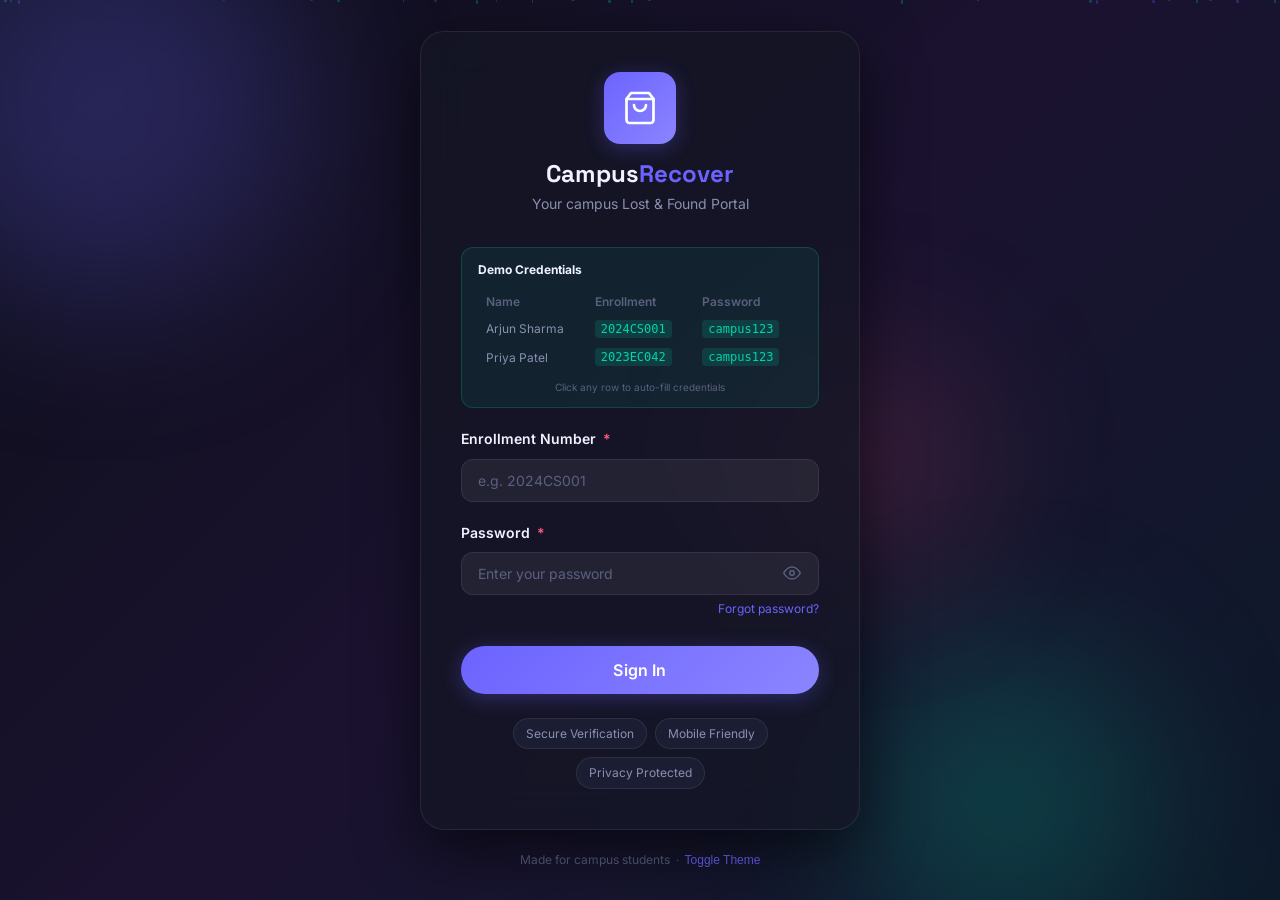
<file: report-found.html>
<!DOCTYPE html>
<html lang="en" data-theme="dark">
<head>
  <meta charset="UTF-8" />
  <meta name="viewport" content="width=device-width, initial-scale=1.0" />
  <title>Report Found Item — CampusRecover</title>
  <meta name="description" content="Report an item you found on campus. The owner can verify ownership to claim it." />
  <link rel="stylesheet" href="css/global.css" />
  <link rel="stylesheet" href="css/components.css" />
  <link rel="stylesheet" href="css/animations.css" />
</head>
<body>
  <div class="page-loader" id="page-loader"><div class="loader-ring"></div></div>

  <div class="app-layout" id="app-layout">
    <div class="main-content">
      <div id="app-topbar"></div>

      <main class="page-container page-content">
        <div style="max-width:720px;margin:0 auto;">

          <div class="page-hero">
            <div class="page-hero-badge">Found Something?</div>
            <h1 class="page-hero-title">Report Found Item</h1>
            <p class="page-hero-subtitle">Thank you for being honest. Fill in the details below so the owner can claim their item securely.</p>
          </div>

          <form class="form-card" id="report-found-form" novalidate>

            <div class="form-grid-2">
              <div class="form-group">
                <label class="form-label" for="item-name">Item Name <span class="required">*</span></label>
                <input type="text" id="item-name" class="form-input" placeholder="e.g. Samsung Earbuds, Blue Wallet" required />
                <div id="item-name-error" class="form-error" style="display:none;">Item name is required.</div>
              </div>
              <div class="form-group">
                <label class="form-label" for="category">Category <span class="required">*</span></label>
                <select id="category" class="form-select" required>
                  <option value="">Select a category…</option>
                </select>
                <div id="category-error" class="form-error" style="display:none;">Please select a category.</div>
              </div>
            </div>

            <div class="form-grid-2">
              <div class="form-group">
                <label class="form-label" for="found-location">Found Location <span class="required">*</span></label>
                <input type="text" id="found-location" class="form-input" placeholder="e.g. Library 2nd Floor, Bench 4" required />
                <div id="found-location-error" class="form-error" style="display:none;">Location is required.</div>
              </div>
              <div class="form-group">
                <label class="form-label" for="found-date">Found Date</label>
                <input type="date" id="found-date" class="form-input" />
              </div>
            </div>

            <div class="form-group">
              <label class="form-label" for="description">Description <span style="color:var(--text-muted);font-weight:400;">(Optional)</span></label>
              <textarea id="description" class="form-textarea" rows="3" placeholder="Briefly describe the item and its condition…"></textarea>
            </div>

            <!-- Image Upload (Required) -->
            <div class="form-group">
              <label class="form-label">Item Photo <span class="required">*</span></label>
              <p class="form-hint" style="margin-bottom:var(--space-3);">A photo is required to prove you have the item and to help the owner identify it.</p>
              <div id="upload-area" class="image-upload-area">
                <input type="file" id="item-image" accept="image/*" />
                <div class="upload-icon">
                  <svg width="36" height="36" viewBox="0 0 24 24" fill="none" stroke="currentColor" stroke-width="1.5" stroke-linecap="round" stroke-linejoin="round"><path d="M21 15v4a2 2 0 0 1-2 2H5a2 2 0 0 1-2-2v-4"/><polyline points="17 8 12 3 7 8"/><line x1="12" y1="3" x2="12" y2="15"/></svg>
                </div>
                <div class="upload-text">Click to upload or <span>drag & drop</span></div>
                <div class="upload-hint">JPG, PNG, WebP — Max 5MB · Required</div>
              </div>
              <div id="image-preview" class="image-preview">
                <img src="" alt="Preview" />
                <button type="button" class="image-preview-remove" title="Remove image">✕</button>
              </div>
            </div>

            <!-- Unique Identifier (Special field) -->
            <div class="uid-field">
              <div class="uid-field-header">
                <div class="uid-field-icon">
                  <svg width="16" height="16" viewBox="0 0 24 24" fill="none" stroke="currentColor" stroke-width="2" stroke-linecap="round" stroke-linejoin="round"><rect x="3" y="11" width="18" height="11" rx="2" ry="2"/><path d="M7 11V7a5 5 0 0 1 10 0v4"/></svg>
                </div>
                <div>
                  <div class="uid-field-title">Unique Identifier <span class="required">*</span></div>
                </div>
              </div>
              <p class="uid-field-desc">
                This is a <strong>secret</strong> — only the true owner will know it. Enter something distinctive only the owner would recognise. <strong>It will never be publicly visible.</strong>
              </p>
              <p style="font-size:var(--text-xs);color:var(--text-muted);margin-bottom:var(--space-3);">Click an example for inspiration:</p>
              <div class="uid-examples">
                <span class="uid-example">Blue Marvel sticker</span>
                <span class="uid-example">Initials "AA" engraved</span>
                <span class="uid-example">Broken zipper</span>
                <span class="uid-example">Small scratch near camera</span>
                <span class="uid-example">Red keychain attached</span>
                <span class="uid-example">Crack on bottom-left corner</span>
                <span class="uid-example">Yellow duck sticker</span>
              </div>
              <input
                type="text"
                id="unique-identifier"
                class="form-input"
                placeholder="Describe a unique mark or feature only the owner would know…"
                required
                autocomplete="off"
              />
              <div id="unique-identifier-error" class="form-error" style="display:none;">Unique identifier is required for ownership verification.</div>
              <p class="form-hint" style="margin-top:var(--space-2);">This information is stored securely and never shown publicly.</p>
            </div>

            <!-- Finder Contact Info -->
            <div style="background:var(--bg-elevated);border:1px solid var(--border);border-radius:var(--border-radius);padding:var(--space-5);margin-bottom:var(--space-5);">
              <h4 style="font-size:var(--text-sm);font-weight:700;color:var(--text-primary);margin-bottom:var(--space-4);">Your Contact Information <span style="color:var(--text-muted);font-weight:400;">(Shared only after verification)</span></h4>
              <div class="form-grid-2">
                <div class="form-group" style="margin-bottom:0;">
                  <label class="form-label" for="finder-phone">Phone Number <span class="required">*</span></label>
                  <input type="tel" id="finder-phone" class="form-input" placeholder="+91 XXXXX XXXXX" required />
                  <div id="finder-phone-error" class="form-error" style="display:none;">Phone number is required.</div>
                </div>
                <div class="form-group" style="margin-bottom:0;">
                  <label class="form-label" for="meet-location">Meeting Location <span class="required">*</span></label>
                  <input type="text" id="meet-location" class="form-input" placeholder="e.g. CS Dept Reception" required />
                  <div id="meet-location-error" class="form-error" style="display:none;">Meeting location is required.</div>
                </div>
              </div>
            </div>

            <div style="display:flex;gap:var(--space-3);justify-content:flex-end;">
              <a href="found-items.html" class="btn btn-ghost">Cancel</a>
              <button type="submit" class="btn btn-accent btn-lg" id="submit-btn">Submit Report</button>
            </div>

          </form>

          <div style="text-align:center;padding:var(--space-6);color:var(--text-muted);font-size:var(--text-sm);">
            Thank you for your honesty and for helping make campus a better place.
          </div>
        </div>
      </main>
    </div>
  </div>

  <script src="js/firebase-config.js"></script>
  <script src="js/auth.js"></script>
  <script src="js/data.js"></script>
  <script src="js/ui.js"></script>
  <script src="js/nav.js"></script>
  <script>
    Theme.apply(Theme.current());
    injectNav('report-found');
  </script>
  <script src="js/report-found.js"></script>
</body>
</html>
</file>
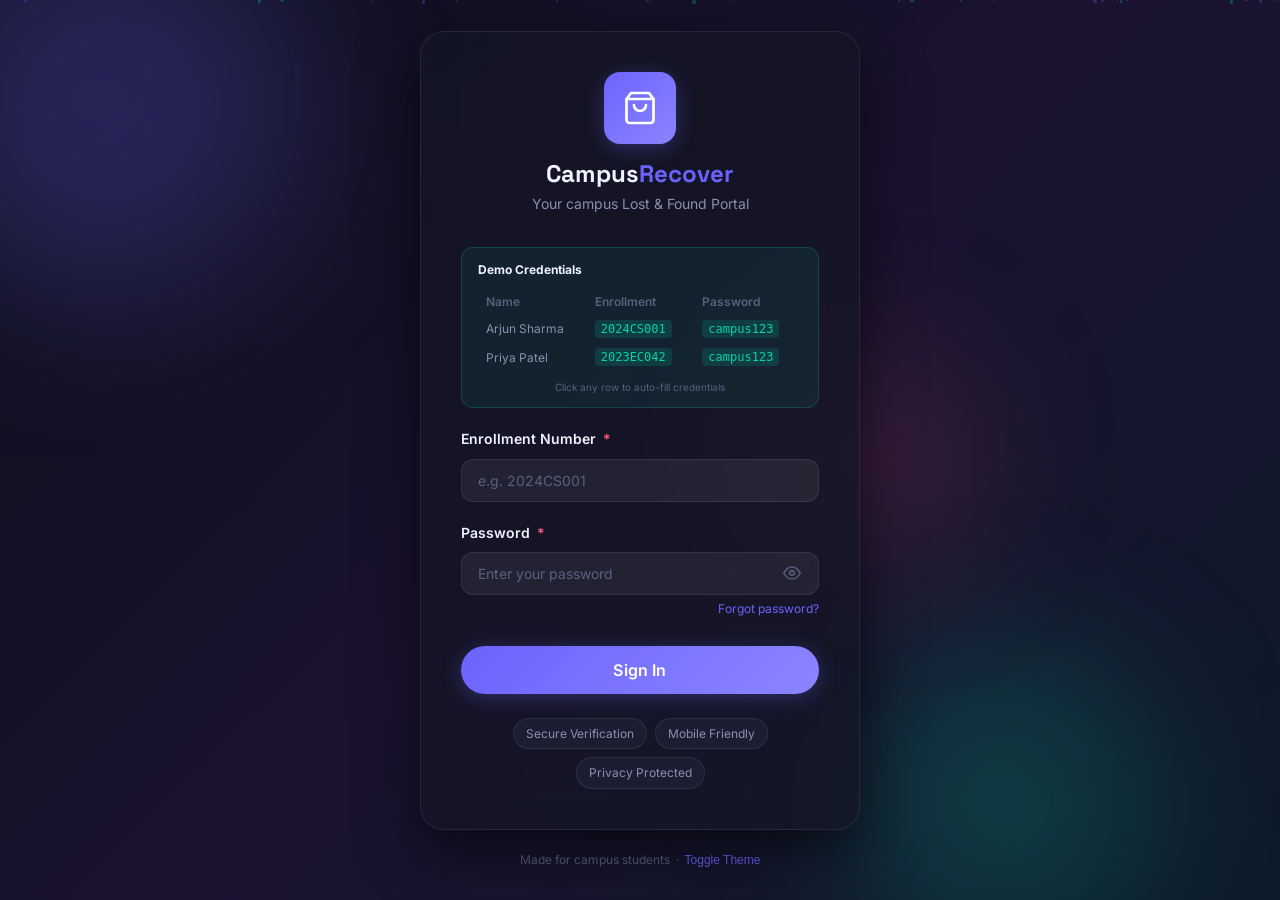
<file: report-lost.html>
<!DOCTYPE html>
<html lang="en" data-theme="dark">
<head>
  <meta charset="UTF-8" />
  <meta name="viewport" content="width=device-width, initial-scale=1.0" />
  <title>Report Lost Item — CampusRecover</title>
  <meta name="description" content="Report an item you've lost on campus." />
  <link rel="stylesheet" href="css/global.css" />
  <link rel="stylesheet" href="css/components.css" />
  <link rel="stylesheet" href="css/animations.css" />
</head>
<body>
  <div class="page-loader" id="page-loader"><div class="loader-ring"></div></div>

  <div class="app-layout" id="app-layout">
    <div class="main-content">
      <div id="app-topbar"></div>

      <main class="page-container page-content">
        <div style="max-width:720px;margin:0 auto;">

          <div class="page-hero">
            <div class="page-hero-badge">New Report</div>
            <h1 class="page-hero-title">Report Lost Item</h1>
            <p class="page-hero-subtitle">Fill in as much detail as possible to help others identify your item quickly.</p>
          </div>

          <form class="form-card" id="report-lost-form" novalidate>

            <div class="form-grid-2">
              <div class="form-group">
                <label class="form-label" for="item-name">Item Name <span class="required">*</span></label>
                <input type="text" id="item-name" class="form-input" placeholder="e.g. iPhone 14 Pro, Blue Wallet" required />
                <div id="item-name-error" class="form-error" style="display:none;">Item name is required.</div>
              </div>
              <div class="form-group">
                <label class="form-label" for="category">Category <span class="required">*</span></label>
                <select id="category" class="form-select" required>
                  <option value="">Select a category…</option>
                </select>
                <div id="category-error" class="form-error" style="display:none;">Please select a category.</div>
              </div>
            </div>

            <div class="form-group">
              <label class="form-label" for="description">Description <span class="required">*</span></label>
              <textarea id="description" class="form-textarea" rows="4" placeholder="Describe your item in detail: color, brand, distinguishing features…" required></textarea>
              <div class="form-hint">Be specific — the more detail you provide, the easier it is to identify.</div>
              <div id="description-error" class="form-error" style="display:none;">Description is required.</div>
            </div>

            <div class="form-grid-2">
              <div class="form-group">
                <label class="form-label" for="location">Last Seen Location <span class="required">*</span></label>
                <input type="text" id="location" class="form-input" placeholder="e.g. Library 2nd Floor, Block C Canteen" required />
                <div id="location-error" class="form-error" style="display:none;">Location is required.</div>
              </div>
              <div class="form-group">
                <label class="form-label" for="lost-date">Lost Date</label>
                <input type="date" id="lost-date" class="form-input" />
                <div class="form-hint">When did you last have it?</div>
              </div>
            </div>

            <!-- Image Upload -->
            <div class="form-group">
              <label class="form-label">Item Photo <span style="color:var(--text-muted);font-weight:400;">(Optional)</span></label>
              <p class="form-hint" style="margin-bottom:var(--space-3);">A photo helps others recognize your item faster.</p>
              <div id="upload-area" class="image-upload-area">
                <input type="file" id="item-image" accept="image/*" />
                <div class="upload-icon">
                  <svg width="36" height="36" viewBox="0 0 24 24" fill="none" stroke="currentColor" stroke-width="1.5" stroke-linecap="round" stroke-linejoin="round"><path d="M21 15v4a2 2 0 0 1-2 2H5a2 2 0 0 1-2-2v-4"/><polyline points="17 8 12 3 7 8"/><line x1="12" y1="3" x2="12" y2="15"/></svg>
                </div>
                <div class="upload-text">Click to upload or <span>drag & drop</span></div>
                <div class="upload-hint">JPG, PNG, WebP — Max 5MB</div>
              </div>
              <div id="image-preview" class="image-preview">
                <img src="" alt="Preview" />
                <button type="button" class="image-preview-remove" title="Remove image">✕</button>
              </div>
            </div>

            <div style="display:flex;gap:var(--space-3);justify-content:flex-end;margin-top:var(--space-4);">
              <a href="lost-items.html" class="btn btn-ghost">Cancel</a>
              <button type="submit" class="btn btn-primary btn-lg" id="submit-btn">Submit Report</button>
            </div>

          </form>

          <!-- Tips -->
          <div style="background:var(--bg-card);border:1px solid var(--border);border-radius:var(--border-radius);padding:var(--space-5);margin-top:var(--space-5);">
            <h4 style="font-size:var(--text-base);font-weight:700;margin-bottom:var(--space-3);">Tips for better results</h4>
            <ul style="list-style:none;display:flex;flex-direction:column;gap:var(--space-2);">
              <li style="font-size:var(--text-sm);color:var(--text-secondary);">Be precise about location — include floor, block, room number</li>
              <li style="font-size:var(--text-sm);color:var(--text-secondary);">Mention the approximate time you last had the item</li>
              <li style="font-size:var(--text-sm);color:var(--text-secondary);">List any unique marks, stickers, or damage on the item</li>
              <li style="font-size:var(--text-sm);color:var(--text-secondary);">Check the Found Items section — someone may have already turned it in</li>
            </ul>
          </div>
        </div>
      </main>
    </div>
  </div>

  <script src="js/firebase-config.js"></script>
  <script src="js/auth.js"></script>
  <script src="js/data.js"></script>
  <script src="js/ui.js"></script>
  <script src="js/nav.js"></script>
  <script>
    Theme.apply(Theme.current());
    injectNav('report-lost');
  </script>
  <script src="js/report-lost.js"></script>
</body>
</html>
</file>
<file: css/global.css>
/* =====================================================
   CampusRecover — Global Styles
   Design System: Variables, Reset, Typography, Themes
   ===================================================== */

/* ── Google Fonts ── */
@import url('https://fonts.googleapis.com/css2?family=Inter:wght@300;400;500;600;700;800;900&family=Space+Grotesk:wght@400;500;600;700&display=swap');

/* ══════════════════════════════════════════════
   CSS CUSTOM PROPERTIES — DARK THEME (DEFAULT)
   ══════════════════════════════════════════════ */
:root {
  /* Colors */
  --primary:        #6C63FF;
  --primary-light:  #8B85FF;
  --primary-dark:   #4F46E5;
  --primary-glow:   rgba(108, 99, 255, 0.25);
  --accent:         #00D4AA;
  --accent-light:   #00EDBB;
  --accent-glow:    rgba(0, 212, 170, 0.2);
  --danger:         #FF5B7F;
  --danger-light:   #FF7A9A;
  --danger-glow:    rgba(255, 91, 127, 0.2);
  --warning:        #FFB347;
  --warning-glow:   rgba(255, 179, 71, 0.2);
  --success:        #00D4AA;
  --info:           #38BDF8;

  /* Backgrounds */
  --bg-base:        #0D0F1A;
  --bg-surface:     #141625;
  --bg-elevated:    #1B1E32;
  --bg-card:        rgba(255, 255, 255, 0.04);
  --bg-card-hover:  rgba(255, 255, 255, 0.07);
  --bg-glass:       rgba(20, 22, 37, 0.75);
  --bg-modal:       rgba(13, 15, 26, 0.9);
  --bg-input:       rgba(255, 255, 255, 0.06);
  --bg-input-focus: rgba(108, 99, 255, 0.08);
  --bg-sidebar:     rgba(13, 15, 26, 0.95);

  /* Text */
  --text-primary:   #F0F2FF;
  --text-secondary: #8A8FAF;
  --text-muted:     #5A6080;
  --text-inverse:   #0D0F1A;

  /* Borders */
  --border:         rgba(255, 255, 255, 0.08);
  --border-hover:   rgba(255, 255, 255, 0.14);
  --border-focus:   rgba(108, 99, 255, 0.5);
  --border-active:  var(--primary);

  /* Shadows */
  --shadow-sm:      0 2px 8px rgba(0, 0, 0, 0.3);
  --shadow-md:      0 4px 20px rgba(0, 0, 0, 0.4);
  --shadow-lg:      0 8px 40px rgba(0, 0, 0, 0.5);
  --shadow-xl:      0 20px 60px rgba(0, 0, 0, 0.6);
  --shadow-primary: 0 4px 20px rgba(108, 99, 255, 0.3);
  --shadow-accent:  0 4px 20px rgba(0, 212, 170, 0.25);
  --shadow-danger:  0 4px 20px rgba(255, 91, 127, 0.25);

  /* Gradients */
  --gradient-primary:    linear-gradient(135deg, #6C63FF 0%, #8B85FF 100%);
  --gradient-accent:     linear-gradient(135deg, #00D4AA 0%, #00EDBB 100%);
  --gradient-danger:     linear-gradient(135deg, #FF5B7F 0%, #FF8FAB 100%);
  --gradient-hero:       linear-gradient(135deg, #0D0F1A 0%, #1B1230 50%, #0D1A2A 100%);
  --gradient-card:       linear-gradient(135deg, rgba(108,99,255,0.08) 0%, rgba(0,212,170,0.04) 100%);
  --gradient-sidebar:    linear-gradient(180deg, #0D0F1A 0%, #111324 100%);
  --gradient-text:       linear-gradient(135deg, #6C63FF, #00D4AA);

  /* Sizing */
  --sidebar-w:      260px;
  --sidebar-collapsed: 72px;
  --topbar-h:       64px;
  --mobile-nav-h:   64px;
  --border-radius:  12px;
  --radius-sm:      8px;
  --radius-lg:      16px;
  --radius-xl:      24px;
  --radius-full:    9999px;

  /* Spacing */
  --space-1: 4px;
  --space-2: 8px;
  --space-3: 12px;
  --space-4: 16px;
  --space-5: 20px;
  --space-6: 24px;
  --space-8: 32px;
  --space-10: 40px;
  --space-12: 48px;
  --space-16: 64px;

  /* Typography */
  --font-base:    'Inter', -apple-system, BlinkMacSystemFont, sans-serif;
  --font-display: 'Space Grotesk', 'Inter', sans-serif;
  --text-xs:   0.75rem;
  --text-sm:   0.875rem;
  --text-base: 1rem;
  --text-lg:   1.125rem;
  --text-xl:   1.25rem;
  --text-2xl:  1.5rem;
  --text-3xl:  1.875rem;
  --text-4xl:  2.25rem;
  --text-5xl:  3rem;

  /* Transitions */
  --transition-fast:   150ms cubic-bezier(0.4, 0, 0.2, 1);
  --transition-base:   250ms cubic-bezier(0.4, 0, 0.2, 1);
  --transition-slow:   400ms cubic-bezier(0.4, 0, 0.2, 1);
  --transition-spring: 500ms cubic-bezier(0.34, 1.56, 0.64, 1);

  /* Z-index layers */
  --z-dropdown: 100;
  --z-sticky:   200;
  --z-overlay:  300;
  --z-modal:    400;
  --z-toast:    500;
}

/* ══════════════════════════════════════════════
   LIGHT THEME
   ══════════════════════════════════════════════ */
[data-theme="light"] {
  --bg-base:        #F0F2FF;
  --bg-surface:     #FFFFFF;
  --bg-elevated:    #FAFBFF;
  --bg-card:        rgba(255, 255, 255, 0.9);
  --bg-card-hover:  rgba(255, 255, 255, 1);
  --bg-glass:       rgba(255, 255, 255, 0.8);
  --bg-modal:       rgba(240, 242, 255, 0.95);
  --bg-input:       rgba(108, 99, 255, 0.05);
  --bg-input-focus: rgba(108, 99, 255, 0.08);
  --bg-sidebar:     rgba(255, 255, 255, 0.98);

  --text-primary:   #1A1D35;
  --text-secondary: #5A6080;
  --text-muted:     #9099BE;
  --text-inverse:   #F0F2FF;

  --border:         rgba(108, 99, 255, 0.12);
  --border-hover:   rgba(108, 99, 255, 0.2);

  --shadow-sm:      0 2px 8px rgba(108, 99, 255, 0.08);
  --shadow-md:      0 4px 20px rgba(108, 99, 255, 0.1);
  --shadow-lg:      0 8px 40px rgba(108, 99, 255, 0.12);
  --shadow-xl:      0 20px 60px rgba(108, 99, 255, 0.15);

  --gradient-hero:  linear-gradient(135deg, #F0F2FF 0%, #E8E4FF 50%, #E4F7FF 100%);
  --gradient-sidebar: linear-gradient(180deg, #FFFFFF 0%, #F8F9FF 100%);
}

/* ══════════════════════════════════════════════
   BASE RESET & GLOBAL DEFAULTS
   ══════════════════════════════════════════════ */
*, *::before, *::after {
  box-sizing: border-box;
  margin: 0;
  padding: 0;
}

html {
  font-size: 16px;
  scroll-behavior: smooth;
  -webkit-text-size-adjust: 100%;
}

body {
  font-family: var(--font-base);
  font-size: var(--text-base);
  line-height: 1.6;
  color: var(--text-primary);
  background-color: var(--bg-base);
  min-height: 100vh;
  -webkit-font-smoothing: antialiased;
  -moz-osx-font-smoothing: grayscale;
  overflow-x: hidden;
  transition: background-color var(--transition-slow), color var(--transition-slow);
}

/* Custom scrollbar */
::-webkit-scrollbar {
  width: 6px;
  height: 6px;
}
::-webkit-scrollbar-track {
  background: var(--bg-base);
}
::-webkit-scrollbar-thumb {
  background: var(--primary);
  border-radius: var(--radius-full);
  opacity: 0.6;
}
::-webkit-scrollbar-thumb:hover {
  background: var(--primary-light);
}

/* Selection */
::selection {
  background: var(--primary-glow);
  color: var(--text-primary);
}

/* Focus ring */
:focus-visible {
  outline: 2px solid var(--primary);
  outline-offset: 3px;
  border-radius: var(--radius-sm);
}

/* ══════════════════════════════════════════════
   TYPOGRAPHY
   ══════════════════════════════════════════════ */
h1, h2, h3, h4, h5, h6 {
  font-family: var(--font-display);
  font-weight: 700;
  line-height: 1.2;
  color: var(--text-primary);
}

h1 { font-size: var(--text-4xl); }
h2 { font-size: var(--text-3xl); }
h3 { font-size: var(--text-2xl); }
h4 { font-size: var(--text-xl); }
h5 { font-size: var(--text-lg); }
h6 { font-size: var(--text-base); }

p { color: var(--text-secondary); }

a {
  color: var(--primary);
  text-decoration: none;
  transition: color var(--transition-fast);
}
a:hover { color: var(--primary-light); }

strong { font-weight: 600; color: var(--text-primary); }
small  { font-size: var(--text-sm); color: var(--text-muted); }

/* Gradient text utility */
.gradient-text {
  background: var(--gradient-text);
  -webkit-background-clip: text;
  -webkit-text-fill-color: transparent;
  background-clip: text;
}

/* ══════════════════════════════════════════════
   LAYOUT — APP SHELL
   ══════════════════════════════════════════════ */
.app-layout {
  display: flex;
  min-height: 100vh;
}

/* Sidebar */
.sidebar {
  width: var(--sidebar-w);
  min-height: 100vh;
  background: var(--gradient-sidebar);
  border-right: 1px solid var(--border);
  backdrop-filter: blur(20px);
  -webkit-backdrop-filter: blur(20px);
  position: fixed;
  top: 0;
  left: 0;
  z-index: var(--z-sticky);
  display: flex;
  flex-direction: column;
  transition: width var(--transition-slow), transform var(--transition-slow);
  overflow: hidden;
}

.sidebar.collapsed {
  width: var(--sidebar-collapsed);
}

/* Main content */
.main-content {
  flex: 1;
  margin-left: var(--sidebar-w);
  min-height: 100vh;
  display: flex;
  flex-direction: column;
  transition: margin-left var(--transition-slow);
}

.main-content.sidebar-collapsed {
  margin-left: var(--sidebar-collapsed);
}

/* Page container */
.page-container {
  flex: 1;
  padding: var(--space-8);
  max-width: 1400px;
  width: 100%;
  margin: 0 auto;
}

/* ══════════════════════════════════════════════
   UTILITY CLASSES
   ══════════════════════════════════════════════ */
.flex        { display: flex; }
.flex-col    { flex-direction: column; }
.flex-center { display: flex; align-items: center; justify-content: center; }
.flex-between { display: flex; align-items: center; justify-content: space-between; }
.flex-wrap   { flex-wrap: wrap; }
.gap-2 { gap: var(--space-2); }
.gap-3 { gap: var(--space-3); }
.gap-4 { gap: var(--space-4); }
.gap-6 { gap: var(--space-6); }
.gap-8 { gap: var(--space-8); }

.grid { display: grid; }

.w-full  { width: 100%; }
.h-full  { height: 100%; }
.hidden  { display: none !important; }
.sr-only {
  position: absolute;
  width: 1px; height: 1px;
  padding: 0; margin: -1px;
  overflow: hidden; clip: rect(0,0,0,0);
  white-space: nowrap; border: 0;
}

.text-center  { text-align: center; }
.text-right   { text-align: right; }
.text-primary { color: var(--text-primary) !important; }
.text-secondary { color: var(--text-secondary) !important; }
.text-muted   { color: var(--text-muted) !important; }
.text-accent  { color: var(--accent) !important; }
.text-danger  { color: var(--danger) !important; }
.text-warning { color: var(--warning) !important; }

.font-medium  { font-weight: 500; }
.font-semibold { font-weight: 600; }
.font-bold    { font-weight: 700; }

.mt-auto { margin-top: auto; }
.mb-4    { margin-bottom: var(--space-4); }
.mb-6    { margin-bottom: var(--space-6); }
.mb-8    { margin-bottom: var(--space-8); }

.truncate {
  overflow: hidden;
  text-overflow: ellipsis;
  white-space: nowrap;
}

.overlay {
  position: fixed;
  inset: 0;
  background: rgba(0, 0, 0, 0.6);
  backdrop-filter: blur(4px);
  z-index: var(--z-overlay);
  opacity: 0;
  visibility: hidden;
  transition: opacity var(--transition-base), visibility var(--transition-base);
}
.overlay.active {
  opacity: 1;
  visibility: visible;
}

/* ══════════════════════════════════════════════
   SECTION HEADERS
   ══════════════════════════════════════════════ */
.section-header {
  display: flex;
  align-items: center;
  justify-content: space-between;
  margin-bottom: var(--space-6);
}

.section-title {
  font-family: var(--font-display);
  font-size: var(--text-xl);
  font-weight: 700;
  color: var(--text-primary);
}

.section-subtitle {
  font-size: var(--text-sm);
  color: var(--text-muted);
  margin-top: var(--space-1);
}

/* ══════════════════════════════════════════════
   TOPBAR
   ══════════════════════════════════════════════ */
.topbar {
  height: var(--topbar-h);
  background: var(--bg-glass);
  backdrop-filter: blur(20px);
  -webkit-backdrop-filter: blur(20px);
  border-bottom: 1px solid var(--border);
  display: flex;
  align-items: center;
  padding: 0 var(--space-6);
  gap: var(--space-4);
  position: sticky;
  top: 0;
  z-index: var(--z-sticky);
}

/* ══════════════════════════════════════════════
   RESPONSIVE BREAKPOINTS
   ══════════════════════════════════════════════ */
/* Tablet: 768px - 1024px */
@media (max-width: 1024px) {
  .sidebar {
    transform: translateX(-100%);
    width: var(--sidebar-w);
  }
  .sidebar.mobile-open {
    transform: translateX(0);
    box-shadow: var(--shadow-xl);
  }
  .main-content {
    margin-left: 0;
  }
  .main-content.sidebar-collapsed {
    margin-left: 0;
  }
  .page-container {
    padding: var(--space-6);
  }
}

/* Mobile: < 768px */
@media (max-width: 768px) {
  :root {
    --topbar-h: 56px;
  }
  html { font-size: 15px; }
  h1 { font-size: var(--text-3xl); }
  h2 { font-size: var(--text-2xl); }
  .page-container {
    padding: var(--space-4);
    padding-bottom: calc(var(--mobile-nav-h) + var(--space-4));
  }
}
</file>
<file: css/components.css>
/* =====================================================
   CampusRecover — Component Styles
   Buttons, Cards, Nav, Forms, Badges, Modals, Toasts
   ===================================================== */

/* ══════════════════════════════════════════════
   BUTTONS
   ══════════════════════════════════════════════ */
.btn {
  display: inline-flex;
  align-items: center;
  justify-content: center;
  gap: var(--space-2);
  padding: 10px 20px;
  border: none;
  border-radius: var(--radius-full);
  font-family: var(--font-base);
  font-size: var(--text-sm);
  font-weight: 600;
  cursor: pointer;
  white-space: nowrap;
  text-decoration: none;
  position: relative;
  overflow: hidden;
  transition: all var(--transition-base);
  letter-spacing: 0.01em;
  user-select: none;
}

.btn::after {
  content: '';
  position: absolute;
  inset: 0;
  background: rgba(255, 255, 255, 0);
  transition: background var(--transition-fast);
}

.btn:hover::after { background: rgba(255, 255, 255, 0.08); }
.btn:active { transform: scale(0.97); }

/* Primary */
.btn-primary {
  background: var(--gradient-primary);
  color: white;
  box-shadow: var(--shadow-primary);
}
.btn-primary:hover {
  box-shadow: 0 6px 28px rgba(108, 99, 255, 0.5);
  transform: translateY(-1px);
  color: white;
}

/* Accent */
.btn-accent {
  background: var(--gradient-accent);
  color: #0D1A15;
  box-shadow: var(--shadow-accent);
}
.btn-accent:hover {
  box-shadow: 0 6px 28px rgba(0, 212, 170, 0.4);
  transform: translateY(-1px);
  color: #0D1A15;
}

/* Danger */
.btn-danger {
  background: var(--gradient-danger);
  color: white;
  box-shadow: var(--shadow-danger);
}
.btn-danger:hover {
  box-shadow: 0 6px 28px rgba(255, 91, 127, 0.4);
  transform: translateY(-1px);
  color: white;
}

/* Ghost */
.btn-ghost {
  background: transparent;
  color: var(--text-secondary);
  border: 1px solid var(--border);
}
.btn-ghost:hover {
  border-color: var(--border-hover);
  color: var(--text-primary);
  background: var(--bg-card-hover);
}

/* Outline Primary */
.btn-outline {
  background: transparent;
  color: var(--primary);
  border: 1px solid var(--primary);
}
.btn-outline:hover {
  background: var(--primary-glow);
  box-shadow: var(--shadow-primary);
  color: var(--primary-light);
}

/* Outline Danger */
.btn-outline-danger {
  background: transparent;
  color: var(--danger);
  border: 1px solid var(--danger);
}
.btn-outline-danger:hover {
  background: var(--danger-glow);
  color: var(--danger-light);
}

/* Sizes */
.btn-sm { padding: 7px 14px; font-size: var(--text-xs); }
.btn-lg { padding: 14px 28px; font-size: var(--text-base); }
.btn-icon {
  width: 40px; height: 40px;
  padding: 0;
  border-radius: var(--radius-full);
}
.btn-icon.btn-sm { width: 32px; height: 32px; }
.btn-icon.btn-lg { width: 48px; height: 48px; }

.btn:disabled {
  opacity: 0.5;
  cursor: not-allowed;
  transform: none !important;
  box-shadow: none !important;
}

/* Loading spinner inside button */
.btn .spinner {
  width: 16px; height: 16px;
  border: 2px solid rgba(255,255,255,0.3);
  border-top-color: white;
  border-radius: 50%;
  animation: spin 0.8s linear infinite;
}

/* ══════════════════════════════════════════════
   SIDEBAR NAVIGATION
   ══════════════════════════════════════════════ */
.sidebar-logo {
  display: flex;
  align-items: center;
  gap: var(--space-3);
  padding: var(--space-6) var(--space-5);
  border-bottom: 1px solid var(--border);
  text-decoration: none;
  flex-shrink: 0;
}

.sidebar-logo-icon {
  width: 38px; height: 38px;
  background: var(--gradient-primary);
  border-radius: var(--radius-sm);
  display: flex;
  align-items: center;
  justify-content: center;
  font-size: 20px;
  box-shadow: var(--shadow-primary);
  flex-shrink: 0;
}

.sidebar-logo-text {
  font-family: var(--font-display);
  font-size: var(--text-lg);
  font-weight: 700;
  color: var(--text-primary);
  white-space: nowrap;
  overflow: hidden;
}

.sidebar-logo-text span { color: var(--primary); }

.sidebar-nav {
  flex: 1;
  padding: var(--space-4) var(--space-3);
  overflow-y: auto;
  overflow-x: hidden;
}

.nav-section-label {
  font-size: var(--text-xs);
  font-weight: 600;
  text-transform: uppercase;
  letter-spacing: 0.08em;
  color: var(--text-muted);
  padding: var(--space-4) var(--space-3) var(--space-2);
  white-space: nowrap;
  overflow: hidden;
}

.nav-item {
  display: flex;
  align-items: center;
  gap: var(--space-3);
  padding: 11px var(--space-3);
  border-radius: var(--border-radius);
  color: var(--text-secondary);
  text-decoration: none;
  font-size: var(--text-sm);
  font-weight: 500;
  white-space: nowrap;
  overflow: hidden;
  position: relative;
  transition: all var(--transition-fast);
  margin-bottom: 2px;
}

.nav-item:hover {
  background: var(--bg-card-hover);
  color: var(--text-primary);
}

.nav-item.active {
  background: var(--primary-glow);
  color: var(--primary-light);
  font-weight: 600;
}

.nav-item.active::before {
  content: '';
  position: absolute;
  left: 0; top: 50%;
  transform: translateY(-50%);
  width: 3px; height: 60%;
  background: var(--primary);
  border-radius: 0 var(--radius-sm) var(--radius-sm) 0;
}

.nav-item .nav-icon {
  width: 20px; height: 20px;
  flex-shrink: 0;
  display: flex;
  align-items: center;
  justify-content: center;
  font-size: 18px;
}

.nav-badge {
  margin-left: auto;
  background: var(--primary);
  color: white;
  font-size: 10px;
  font-weight: 700;
  padding: 2px 7px;
  border-radius: var(--radius-full);
  min-width: 20px;
  text-align: center;
}

/* Sidebar collapse toggle */
.sidebar-toggle {
  padding: var(--space-4) var(--space-5);
  border-top: 1px solid var(--border);
}

.sidebar-user {
  display: flex;
  align-items: center;
  gap: var(--space-3);
  padding: var(--space-3);
  border-radius: var(--border-radius);
  cursor: pointer;
  transition: background var(--transition-fast);
  overflow: hidden;
}
.sidebar-user:hover { background: var(--bg-card-hover); }

.sidebar-avatar {
  width: 36px; height: 36px;
  background: var(--gradient-primary);
  border-radius: var(--radius-full);
  display: flex;
  align-items: center;
  justify-content: center;
  font-weight: 700;
  font-size: var(--text-sm);
  color: white;
  flex-shrink: 0;
}

.sidebar-user-info {
  overflow: hidden;
  flex: 1;
}
.sidebar-user-name {
  font-size: var(--text-sm);
  font-weight: 600;
  color: var(--text-primary);
  white-space: nowrap;
  overflow: hidden;
  text-overflow: ellipsis;
}
.sidebar-user-role {
  font-size: var(--text-xs);
  color: var(--text-muted);
}

/* Report CTA in sidebar */
.sidebar-cta {
  margin: var(--space-4) var(--space-3);
  padding: var(--space-4);
  background: var(--primary-glow);
  border: 1px solid rgba(108,99,255,0.2);
  border-radius: var(--border-radius);
  text-align: center;
}
.sidebar-cta p {
  font-size: var(--text-xs);
  color: var(--text-secondary);
  margin-bottom: var(--space-3);
}
.sidebar-cta .btn { width: 100%; }

/* ══════════════════════════════════════════════
   TOPBAR COMPONENTS
   ══════════════════════════════════════════════ */
.topbar-hamburger {
  display: none;
  background: none;
  border: none;
  cursor: pointer;
  padding: var(--space-2);
  color: var(--text-primary);
  border-radius: var(--radius-sm);
  transition: background var(--transition-fast);
  align-items: center;
}
.topbar-hamburger:hover { background: var(--bg-card-hover); }
@media (max-width: 1024px) { .topbar-hamburger { display: flex; } }

.topbar-title {
  font-family: var(--font-display);
  font-size: var(--text-lg);
  font-weight: 700;
  color: var(--text-primary);
  white-space: nowrap;
}

.topbar-search {
  flex: 1;
  max-width: 400px;
  position: relative;
}

.topbar-search input {
  width: 100%;
  background: var(--bg-input);
  border: 1px solid var(--border);
  border-radius: var(--radius-full);
  padding: 9px 16px 9px 40px;
  font-size: var(--text-sm);
  color: var(--text-primary);
  font-family: var(--font-base);
  transition: all var(--transition-fast);
}
.topbar-search input::placeholder { color: var(--text-muted); }
.topbar-search input:focus {
  outline: none;
  border-color: var(--border-focus);
  background: var(--bg-input-focus);
  box-shadow: 0 0 0 3px var(--primary-glow);
}

.topbar-search-icon {
  position: absolute;
  left: 13px; top: 50%;
  transform: translateY(-50%);
  color: var(--text-muted);
  pointer-events: none;
}

.topbar-actions {
  display: flex;
  align-items: center;
  gap: var(--space-2);
  margin-left: auto;
}

.theme-toggle {
  width: 40px; height: 40px;
  background: var(--bg-input);
  border: 1px solid var(--border);
  border-radius: var(--radius-full);
  cursor: pointer;
  display: flex;
  align-items: center;
  justify-content: center;
  font-size: 18px;
  transition: all var(--transition-fast);
  color: var(--text-secondary);
}
.theme-toggle:hover {
  background: var(--bg-card-hover);
  border-color: var(--border-hover);
  color: var(--text-primary);
}

.notif-btn {
  position: relative;
  width: 40px; height: 40px;
  background: var(--bg-input);
  border: 1px solid var(--border);
  border-radius: var(--radius-full);
  cursor: pointer;
  display: flex;
  align-items: center;
  justify-content: center;
  font-size: 18px;
  color: var(--text-secondary);
  transition: all var(--transition-fast);
}
.notif-btn:hover {
  background: var(--bg-card-hover);
  color: var(--text-primary);
}
.notif-dot {
  position: absolute;
  top: 8px; right: 8px;
  width: 8px; height: 8px;
  background: var(--danger);
  border-radius: 50%;
  border: 2px solid var(--bg-base);
}

/* ══════════════════════════════════════════════
   MOBILE BOTTOM NAVIGATION
   ══════════════════════════════════════════════ */
.mobile-nav {
  display: none;
  position: fixed;
  bottom: 0; left: 0; right: 0;
  height: var(--mobile-nav-h);
  background: var(--bg-glass);
  backdrop-filter: blur(20px);
  -webkit-backdrop-filter: blur(20px);
  border-top: 1px solid var(--border);
  z-index: var(--z-sticky);
  padding: 0 var(--space-2);
}

@media (max-width: 1024px) { .mobile-nav { display: flex; } }

.mobile-nav-items {
  display: flex;
  align-items: center;
  justify-content: space-around;
  width: 100%;
}

.mobile-nav-item {
  display: flex;
  flex-direction: column;
  align-items: center;
  gap: 3px;
  padding: var(--space-2) var(--space-3);
  border-radius: var(--border-radius);
  color: var(--text-muted);
  text-decoration: none;
  font-size: 10px;
  font-weight: 500;
  transition: all var(--transition-fast);
  cursor: pointer;
  flex: 1;
}

.mobile-nav-item .mob-icon {
  font-size: 22px;
  transition: transform var(--transition-spring);
}

.mobile-nav-item.active {
  color: var(--primary);
}

.mobile-nav-item.active .mob-icon {
  transform: translateY(-3px);
}

.mobile-nav-item:hover { color: var(--primary-light); }

/* Special report button */
.mobile-nav-item.report-btn {
  background: var(--gradient-primary);
  color: white;
  border-radius: var(--radius-full);
  padding: 10px;
  width: 52px; height: 52px;
  flex-direction: column;
  gap: 0;
  font-size: 0;
  box-shadow: var(--shadow-primary);
  margin-top: -20px;
  flex: 0 0 52px;
}
.mobile-nav-item.report-btn .mob-icon { font-size: 24px; }
.mobile-nav-item.report-btn:hover { color: white; }

/* ══════════════════════════════════════════════
   STAT CARDS
   ══════════════════════════════════════════════ */
.stats-grid {
  display: grid;
  grid-template-columns: repeat(4, 1fr);
  gap: var(--space-4);
  margin-bottom: var(--space-8);
}

@media (max-width: 1200px) { .stats-grid { grid-template-columns: repeat(2, 1fr); } }
@media (max-width: 600px)  { .stats-grid { grid-template-columns: 1fr 1fr; } }

.stat-card {
  background: var(--bg-card);
  border: 1px solid var(--border);
  border-radius: var(--border-radius);
  padding: var(--space-5);
  display: flex;
  align-items: flex-start;
  gap: var(--space-4);
  position: relative;
  overflow: hidden;
  cursor: default;
  transition: all var(--transition-base);
  backdrop-filter: blur(10px);
}

.stat-card::before {
  content: '';
  position: absolute;
  inset: 0;
  background: var(--gradient-card);
  opacity: 0;
  transition: opacity var(--transition-base);
}

.stat-card:hover {
  border-color: var(--border-hover);
  transform: translateY(-2px);
  box-shadow: var(--shadow-md);
}
.stat-card:hover::before { opacity: 1; }

.stat-icon {
  width: 48px; height: 48px;
  border-radius: var(--border-radius);
  display: flex;
  align-items: center;
  justify-content: center;
  font-size: 24px;
  flex-shrink: 0;
}

.stat-icon.lost-icon   { background: rgba(255, 91, 127, 0.15); }
.stat-icon.found-icon  { background: rgba(0, 212, 170, 0.15); }
.stat-icon.return-icon { background: rgba(108, 99, 255, 0.15); }
.stat-icon.claim-icon  { background: rgba(255, 179, 71, 0.15); }

.stat-body { flex: 1; }
.stat-value {
  font-family: var(--font-display);
  font-size: var(--text-3xl);
  font-weight: 800;
  color: var(--text-primary);
  line-height: 1;
}
.stat-label {
  font-size: var(--text-sm);
  color: var(--text-secondary);
  margin-top: var(--space-1);
}
.stat-trend {
  font-size: var(--text-xs);
  font-weight: 600;
  margin-top: var(--space-2);
  display: flex;
  align-items: center;
  gap: 3px;
}
.stat-trend.up   { color: var(--success); }
.stat-trend.down { color: var(--danger); }

/* ══════════════════════════════════════════════
   ITEM CARDS
   ══════════════════════════════════════════════ */
.items-grid {
  display: grid;
  grid-template-columns: repeat(auto-fill, minmax(280px, 1fr));
  gap: var(--space-5);
}

@media (max-width: 600px) {
  .items-grid { grid-template-columns: 1fr; }
}

.item-card {
  background: var(--bg-card);
  border: 1px solid var(--border);
  border-radius: var(--radius-lg);
  overflow: hidden;
  display: flex;
  flex-direction: column;
  position: relative;
  cursor: pointer;
  transition: all var(--transition-base);
  backdrop-filter: blur(12px);
  -webkit-backdrop-filter: blur(12px);
}

.item-card:hover {
  border-color: rgba(108, 99, 255, 0.3);
  box-shadow: var(--shadow-lg), 0 0 0 1px rgba(108,99,255,0.15);
  transform: translateY(-4px);
}

.item-card-image {
  width: 100%;
  height: 180px;
  object-fit: cover;
  background: var(--bg-elevated);
  position: relative;
  overflow: hidden;
}

.item-card-image img {
  width: 100%;
  height: 100%;
  object-fit: cover;
  transition: transform var(--transition-slow);
}

.item-card:hover .item-card-image img {
  transform: scale(1.05);
}

.item-card-image-placeholder {
  width: 100%;
  height: 100%;
  display: flex;
  flex-direction: column;
  align-items: center;
  justify-content: center;
  gap: var(--space-2);
  background: linear-gradient(135deg, var(--bg-elevated) 0%, var(--bg-surface) 100%);
  color: var(--text-muted);
}
.item-card-image-placeholder span { font-size: 48px; opacity: 0.4; }
.item-card-image-placeholder p { font-size: var(--text-xs); }

.item-card-status {
  position: absolute;
  top: var(--space-3); right: var(--space-3);
}

.item-card-body {
  padding: var(--space-5);
  flex: 1;
  display: flex;
  flex-direction: column;
  gap: var(--space-2);
}

.item-card-category {
  display: flex;
  align-items: center;
  gap: var(--space-1);
}

.item-card-name {
  font-size: var(--text-base);
  font-weight: 700;
  color: var(--text-primary);
  line-height: 1.3;
  display: -webkit-box;
  -webkit-line-clamp: 2;
  -webkit-box-orient: vertical;
  overflow: hidden;
}

.item-card-meta {
  display: flex;
  flex-direction: column;
  gap: var(--space-1);
}
.item-card-meta-row {
  display: flex;
  align-items: center;
  gap: var(--space-2);
  font-size: var(--text-xs);
  color: var(--text-muted);
}
.item-card-meta-row .icon { font-size: 13px; }

.item-card-desc {
  font-size: var(--text-sm);
  color: var(--text-secondary);
  line-height: 1.5;
  display: -webkit-box;
  -webkit-line-clamp: 2;
  -webkit-box-orient: vertical;
  overflow: hidden;
}

.item-card-actions {
  padding: var(--space-3) var(--space-5) var(--space-4);
  display: flex;
  gap: var(--space-2);
  border-top: 1px solid var(--border);
}
.item-card-actions .btn { flex: 1; }

/* ══════════════════════════════════════════════
   STATUS BADGES
   ══════════════════════════════════════════════ */
.badge {
  display: inline-flex;
  align-items: center;
  gap: 5px;
  padding: 4px 10px;
  border-radius: var(--radius-full);
  font-size: var(--text-xs);
  font-weight: 600;
  letter-spacing: 0.03em;
  white-space: nowrap;
}

.badge::before {
  content: '';
  width: 6px; height: 6px;
  border-radius: 50%;
  background: currentColor;
  display: inline-block;
}

.badge-lost {
  background: rgba(255, 91, 127, 0.15);
  color: var(--danger);
  border: 1px solid rgba(255, 91, 127, 0.25);
}

.badge-found {
  background: rgba(0, 212, 170, 0.15);
  color: var(--accent);
  border: 1px solid rgba(0, 212, 170, 0.25);
}

.badge-returned {
  background: rgba(108, 99, 255, 0.15);
  color: var(--primary-light);
  border: 1px solid rgba(108, 99, 255, 0.25);
}

.badge-claimed {
  background: rgba(255, 179, 71, 0.15);
  color: var(--warning);
  border: 1px solid rgba(255, 179, 71, 0.25);
}

/* Category pill */
.category-pill {
  display: inline-flex;
  align-items: center;
  gap: 5px;
  padding: 3px 10px;
  border-radius: var(--radius-full);
  font-size: var(--text-xs);
  font-weight: 500;
  background: var(--bg-elevated);
  border: 1px solid var(--border);
  color: var(--text-secondary);
}

/* ══════════════════════════════════════════════
   SEARCH & FILTER BAR
   ══════════════════════════════════════════════ */
.search-filter-bar {
  background: var(--bg-card);
  border: 1px solid var(--border);
  border-radius: var(--radius-lg);
  padding: var(--space-4) var(--space-5);
  display: flex;
  align-items: center;
  gap: var(--space-4);
  flex-wrap: wrap;
  margin-bottom: var(--space-6);
  backdrop-filter: blur(12px);
}

.search-input-wrap {
  flex: 1;
  min-width: 200px;
  position: relative;
}

.search-input-wrap input {
  width: 100%;
  background: var(--bg-input);
  border: 1px solid var(--border);
  border-radius: var(--radius-full);
  padding: 10px 16px 10px 42px;
  font-size: var(--text-sm);
  color: var(--text-primary);
  font-family: var(--font-base);
  transition: all var(--transition-fast);
}
.search-input-wrap input::placeholder { color: var(--text-muted); }
.search-input-wrap input:focus {
  outline: none;
  border-color: var(--border-focus);
  background: var(--bg-input-focus);
  box-shadow: 0 0 0 3px var(--primary-glow);
}

.search-icon {
  position: absolute;
  left: 14px; top: 50%;
  transform: translateY(-50%);
  color: var(--text-muted);
  font-size: 16px;
  pointer-events: none;
}

.filter-select {
  background: var(--bg-input);
  border: 1px solid var(--border);
  border-radius: var(--radius-full);
  padding: 10px 36px 10px 14px;
  font-size: var(--text-sm);
  color: var(--text-primary);
  font-family: var(--font-base);
  cursor: pointer;
  appearance: none;
  background-image: url("data:image/svg+xml,%3Csvg xmlns='http://www.w3.org/2000/svg' width='12' height='12' viewBox='0 0 24 24' fill='none' stroke='%238A8FAF' stroke-width='2'%3E%3Cpolyline points='6 9 12 15 18 9'%3E%3C/polyline%3E%3C/svg%3E");
  background-repeat: no-repeat;
  background-position: right 12px center;
  transition: all var(--transition-fast);
}

.filter-select:focus {
  outline: none;
  border-color: var(--border-focus);
  box-shadow: 0 0 0 3px var(--primary-glow);
}

.filter-select option {
  background: var(--bg-surface);
  color: var(--text-primary);
}

/* Filter chips */
.filter-chips {
  display: flex;
  gap: var(--space-2);
  flex-wrap: wrap;
  margin-bottom: var(--space-5);
}

.filter-chip {
  padding: 6px 14px;
  border-radius: var(--radius-full);
  font-size: var(--text-xs);
  font-weight: 600;
  border: 1px solid var(--border);
  background: transparent;
  color: var(--text-secondary);
  cursor: pointer;
  transition: all var(--transition-fast);
}

.filter-chip:hover {
  border-color: var(--primary);
  color: var(--primary);
}

.filter-chip.active {
  background: var(--primary-glow);
  border-color: var(--primary);
  color: var(--primary-light);
}

/* ══════════════════════════════════════════════
   FORMS
   ══════════════════════════════════════════════ */
.form-card {
  background: var(--bg-card);
  border: 1px solid var(--border);
  border-radius: var(--radius-lg);
  padding: var(--space-8);
  backdrop-filter: blur(12px);
}

.form-group {
  margin-bottom: var(--space-5);
}

.form-label {
  display: block;
  font-size: var(--text-sm);
  font-weight: 600;
  color: var(--text-primary);
  margin-bottom: var(--space-2);
}

.form-label .required {
  color: var(--danger);
  margin-left: 3px;
}

.form-input,
.form-textarea,
.form-select {
  width: 100%;
  background: var(--bg-input);
  border: 1px solid var(--border);
  border-radius: var(--border-radius);
  padding: 12px 16px;
  font-size: var(--text-sm);
  color: var(--text-primary);
  font-family: var(--font-base);
  transition: all var(--transition-fast);
}

.form-input::placeholder,
.form-textarea::placeholder { color: var(--text-muted); }

.form-input:focus,
.form-textarea:focus,
.form-select:focus {
  outline: none;
  border-color: var(--border-focus);
  background: var(--bg-input-focus);
  box-shadow: 0 0 0 3px var(--primary-glow);
}

.form-textarea {
  resize: vertical;
  min-height: 100px;
  line-height: 1.6;
}

.form-select {
  appearance: none;
  background-image: url("data:image/svg+xml,%3Csvg xmlns='http://www.w3.org/2000/svg' width='12' height='12' viewBox='0 0 24 24' fill='none' stroke='%238A8FAF' stroke-width='2'%3E%3Cpolyline points='6 9 12 15 18 9'%3E%3C/polyline%3E%3C/svg%3E");
  background-repeat: no-repeat;
  background-position: right 16px center;
  cursor: pointer;
}

.form-select option {
  background: var(--bg-surface);
  color: var(--text-primary);
}

.form-hint {
  font-size: var(--text-xs);
  color: var(--text-muted);
  margin-top: var(--space-1);
}

.form-error {
  font-size: var(--text-xs);
  color: var(--danger);
  margin-top: var(--space-1);
  display: flex;
  align-items: center;
  gap: 4px;
}

.form-input.error,
.form-textarea.error,
.form-select.error {
  border-color: var(--danger);
  box-shadow: 0 0 0 3px var(--danger-glow);
}

/* Two-column form grid */
.form-grid-2 {
  display: grid;
  grid-template-columns: 1fr 1fr;
  gap: var(--space-5);
}
@media (max-width: 768px) { .form-grid-2 { grid-template-columns: 1fr; } }

/* Image upload */
.image-upload-area {
  border: 2px dashed var(--border);
  border-radius: var(--border-radius);
  padding: var(--space-8);
  text-align: center;
  cursor: pointer;
  transition: all var(--transition-base);
  background: var(--bg-input);
  position: relative;
}

.image-upload-area:hover,
.image-upload-area.drag-over {
  border-color: var(--primary);
  background: var(--bg-input-focus);
}

.image-upload-area input[type="file"] {
  position: absolute;
  inset: 0;
  opacity: 0;
  cursor: pointer;
  width: 100%;
  height: 100%;
}

.upload-icon { font-size: 40px; color: var(--text-muted); margin-bottom: var(--space-3); }
.upload-text { color: var(--text-secondary); font-size: var(--text-sm); }
.upload-text span { color: var(--primary); font-weight: 600; }
.upload-hint { font-size: var(--text-xs); color: var(--text-muted); margin-top: var(--space-1); }

.image-preview {
  position: relative;
  border-radius: var(--border-radius);
  overflow: hidden;
  border: 1px solid var(--border);
  display: none;
}
.image-preview img {
  width: 100%; max-height: 240px;
  object-fit: cover;
}
.image-preview-remove {
  position: absolute;
  top: var(--space-2); right: var(--space-2);
  background: var(--danger);
  color: white;
  border: none;
  width: 28px; height: 28px;
  border-radius: 50%;
  cursor: pointer;
  display: flex;
  align-items: center;
  justify-content: center;
  font-size: 16px;
  transition: transform var(--transition-fast);
}
.image-preview-remove:hover { transform: scale(1.1); }

/* Unique identifier special field */
.uid-field {
  background: rgba(108, 99, 255, 0.05);
  border: 1px solid rgba(108, 99, 255, 0.2);
  border-radius: var(--border-radius);
  padding: var(--space-4);
  margin-bottom: var(--space-5);
}
.uid-field-header {
  display: flex;
  align-items: center;
  gap: var(--space-2);
  margin-bottom: var(--space-3);
}
.uid-field-icon {
  width: 32px; height: 32px;
  background: var(--primary-glow);
  border-radius: var(--radius-sm);
  display: flex;
  align-items: center;
  justify-content: center;
  font-size: 16px;
}
.uid-field-title {
  font-size: var(--text-sm);
  font-weight: 700;
  color: var(--primary-light);
}
.uid-field-desc {
  font-size: var(--text-xs);
  color: var(--text-muted);
  margin-bottom: var(--space-3);
}
.uid-examples {
  display: flex;
  flex-wrap: wrap;
  gap: var(--space-2);
  margin-bottom: var(--space-3);
}
.uid-example {
  padding: 3px 10px;
  background: var(--bg-elevated);
  border-radius: var(--radius-full);
  font-size: var(--text-xs);
  color: var(--text-secondary);
  border: 1px solid var(--border);
  cursor: pointer;
  transition: all var(--transition-fast);
}
.uid-example:hover {
  border-color: var(--primary);
  color: var(--primary);
}

/* ══════════════════════════════════════════════
   MODALS
   ══════════════════════════════════════════════ */
.modal-backdrop {
  position: fixed;
  inset: 0;
  background: rgba(0, 0, 0, 0.7);
  backdrop-filter: blur(6px);
  -webkit-backdrop-filter: blur(6px);
  z-index: var(--z-modal);
  display: flex;
  align-items: center;
  justify-content: center;
  padding: var(--space-4);
  opacity: 0;
  visibility: hidden;
  transition: opacity var(--transition-base), visibility var(--transition-base);
}

.modal-backdrop.active {
  opacity: 1;
  visibility: visible;
}

.modal {
  background: var(--bg-surface);
  border: 1px solid var(--border);
  border-radius: var(--radius-xl);
  width: 100%;
  max-width: 520px;
  max-height: 90vh;
  overflow-y: auto;
  box-shadow: var(--shadow-xl);
  transform: scale(0.92) translateY(20px);
  transition: transform var(--transition-spring);
  position: relative;
}

.modal-backdrop.active .modal {
  transform: scale(1) translateY(0);
}

.modal-header {
  padding: var(--space-6) var(--space-6) var(--space-4);
  border-bottom: 1px solid var(--border);
  display: flex;
  align-items: center;
  gap: var(--space-4);
}

.modal-header-icon {
  width: 44px; height: 44px;
  background: var(--primary-glow);
  border-radius: var(--border-radius);
  display: flex;
  align-items: center;
  justify-content: center;
  font-size: 22px;
  flex-shrink: 0;
}

.modal-title {
  font-family: var(--font-display);
  font-size: var(--text-lg);
  font-weight: 700;
  color: var(--text-primary);
}
.modal-subtitle {
  font-size: var(--text-sm);
  color: var(--text-secondary);
  margin-top: 2px;
}

.modal-close {
  position: absolute;
  top: var(--space-4); right: var(--space-4);
  width: 32px; height: 32px;
  background: var(--bg-input);
  border: 1px solid var(--border);
  border-radius: 50%;
  cursor: pointer;
  display: flex;
  align-items: center;
  justify-content: center;
  color: var(--text-secondary);
  font-size: 16px;
  transition: all var(--transition-fast);
}
.modal-close:hover {
  background: var(--danger-glow);
  border-color: var(--danger);
  color: var(--danger);
}

.modal-body { padding: var(--space-6); }
.modal-footer {
  padding: var(--space-4) var(--space-6) var(--space-6);
  display: flex;
  gap: var(--space-3);
  justify-content: flex-end;
}

/* Verification states */
.verify-state {
  text-align: center;
  padding: var(--space-6) 0;
}
.verify-state-icon { font-size: 64px; margin-bottom: var(--space-4); }
.verify-state-title {
  font-size: var(--text-xl);
  font-weight: 700;
  margin-bottom: var(--space-2);
}
.verify-state-desc { color: var(--text-secondary); font-size: var(--text-sm); }

.contact-reveal {
  background: rgba(0, 212, 170, 0.08);
  border: 1px solid rgba(0, 212, 170, 0.2);
  border-radius: var(--border-radius);
  padding: var(--space-5);
  margin-top: var(--space-5);
  display: flex;
  flex-direction: column;
  gap: var(--space-3);
}

.contact-reveal-row {
  display: flex;
  align-items: center;
  gap: var(--space-3);
}
.contact-reveal-row .icon {
  width: 36px; height: 36px;
  background: var(--accent-glow);
  border-radius: var(--radius-sm);
  display: flex;
  align-items: center;
  justify-content: center;
  font-size: 18px;
  flex-shrink: 0;
}
.contact-reveal-label { font-size: var(--text-xs); color: var(--text-muted); }
.contact-reveal-value { font-size: var(--text-sm); font-weight: 600; color: var(--text-primary); }

/* ══════════════════════════════════════════════
   TOAST NOTIFICATIONS
   ══════════════════════════════════════════════ */
.toast-container {
  position: fixed;
  bottom: var(--space-6);
  right: var(--space-6);
  z-index: var(--z-toast);
  display: flex;
  flex-direction: column;
  gap: var(--space-3);
  align-items: flex-end;
}

@media (max-width: 768px) {
  .toast-container {
    bottom: calc(var(--mobile-nav-h) + var(--space-4));
    right: var(--space-4);
    left: var(--space-4);
    align-items: stretch;
  }
}

.toast {
  background: var(--bg-surface);
  border: 1px solid var(--border);
  border-radius: var(--border-radius);
  padding: var(--space-4) var(--space-5);
  display: flex;
  align-items: center;
  gap: var(--space-3);
  box-shadow: var(--shadow-lg);
  min-width: 300px;
  max-width: 420px;
  position: relative;
  overflow: hidden;
  animation: toastIn var(--transition-spring) forwards;
}

.toast.removing {
  animation: toastOut var(--transition-base) forwards;
}

.toast::after {
  content: '';
  position: absolute;
  bottom: 0; left: 0;
  height: 3px;
  background: currentColor;
  animation: toastProgress 4s linear forwards;
}

.toast-icon { font-size: 22px; flex-shrink: 0; }

.toast-content { flex: 1; }
.toast-title { font-size: var(--text-sm); font-weight: 600; color: var(--text-primary); }
.toast-message { font-size: var(--text-xs); color: var(--text-secondary); margin-top: 2px; }

.toast-dismiss {
  background: none; border: none;
  color: var(--text-muted);
  cursor: pointer;
  padding: var(--space-1);
  border-radius: var(--radius-sm);
  font-size: 16px;
  transition: color var(--transition-fast);
  flex-shrink: 0;
}
.toast-dismiss:hover { color: var(--text-primary); }

.toast-success { border-left: 3px solid var(--success); color: var(--success); }
.toast-error   { border-left: 3px solid var(--danger);  color: var(--danger); }
.toast-warning { border-left: 3px solid var(--warning); color: var(--warning); }
.toast-info    { border-left: 3px solid var(--primary); color: var(--primary); }

/* ══════════════════════════════════════════════
   LOADING STATES
   ══════════════════════════════════════════════ */
.skeleton {
  background: linear-gradient(
    90deg,
    var(--bg-elevated) 0%,
    var(--bg-card-hover) 50%,
    var(--bg-elevated) 100%
  );
  background-size: 200% 100%;
  animation: skeleton 1.5s ease-in-out infinite;
  border-radius: var(--radius-sm);
}

.skeleton-card {
  background: var(--bg-card);
  border: 1px solid var(--border);
  border-radius: var(--radius-lg);
  overflow: hidden;
}
.skeleton-img   { height: 180px; }
.skeleton-body  { padding: var(--space-5); display: flex; flex-direction: column; gap: var(--space-3); }
.skeleton-line  { height: 14px; }
.skeleton-line.short  { width: 60%; }
.skeleton-line.medium { width: 80%; }

.page-loader {
  position: fixed;
  inset: 0;
  background: var(--bg-base);
  display: flex;
  align-items: center;
  justify-content: center;
  z-index: 9999;
  transition: opacity var(--transition-slow);
}
.page-loader.hidden { opacity: 0; pointer-events: none; }

.loader-ring {
  width: 56px; height: 56px;
  border: 3px solid var(--border);
  border-top-color: var(--primary);
  border-radius: 50%;
  animation: spin 0.8s linear infinite;
}

/* ══════════════════════════════════════════════
   EMPTY STATES
   ══════════════════════════════════════════════ */
.empty-state {
  text-align: center;
  padding: var(--space-16) var(--space-8);
  color: var(--text-muted);
}
.empty-state-icon {
  font-size: 72px;
  margin-bottom: var(--space-6);
  display: block;
  opacity: 0.5;
}
.empty-state-title {
  font-family: var(--font-display);
  font-size: var(--text-xl);
  font-weight: 700;
  color: var(--text-secondary);
  margin-bottom: var(--space-2);
}
.empty-state-desc {
  font-size: var(--text-sm);
  color: var(--text-muted);
  max-width: 360px;
  margin: 0 auto var(--space-6);
}

/* ══════════════════════════════════════════════
   CONFIRMATION DIALOG
   ══════════════════════════════════════════════ */
.confirm-icon { font-size: 56px; text-align: center; display: block; margin-bottom: var(--space-4); }
.confirm-title {
  font-size: var(--text-xl);
  font-weight: 700;
  text-align: center;
  color: var(--text-primary);
  margin-bottom: var(--space-2);
}
.confirm-message {
  text-align: center;
  color: var(--text-secondary);
  font-size: var(--text-sm);
  margin-bottom: var(--space-6);
}

/* ══════════════════════════════════════════════
   PROFILE PAGE
   ══════════════════════════════════════════════ */
.profile-hero {
  background: var(--bg-card);
  border: 1px solid var(--border);
  border-radius: var(--radius-xl);
  padding: var(--space-8);
  display: flex;
  align-items: center;
  gap: var(--space-8);
  margin-bottom: var(--space-8);
  position: relative;
  overflow: hidden;
  backdrop-filter: blur(12px);
}

.profile-hero::before {
  content: '';
  position: absolute;
  top: -60px; right: -60px;
  width: 240px; height: 240px;
  background: var(--primary-glow);
  border-radius: 50%;
  opacity: 0.5;
}

.profile-avatar-wrap {
  position: relative;
  flex-shrink: 0;
}

.profile-avatar {
  width: 100px; height: 100px;
  background: var(--gradient-primary);
  border-radius: 50%;
  display: flex;
  align-items: center;
  justify-content: center;
  font-family: var(--font-display);
  font-size: var(--text-4xl);
  font-weight: 700;
  color: white;
  border: 4px solid var(--border);
  box-shadow: var(--shadow-primary);
}

.profile-info { flex: 1; }
.profile-name {
  font-family: var(--font-display);
  font-size: var(--text-2xl);
  font-weight: 800;
  color: var(--text-primary);
}
.profile-enrollment {
  font-size: var(--text-sm);
  color: var(--primary-light);
  font-weight: 600;
  margin-top: 2px;
}
.profile-dept {
  font-size: var(--text-sm);
  color: var(--text-secondary);
  margin-top: var(--space-1);
}

.profile-stats {
  display: flex;
  gap: var(--space-6);
  margin-top: var(--space-4);
}
.profile-stat {
  text-align: center;
  padding: var(--space-3) var(--space-4);
  background: var(--bg-elevated);
  border-radius: var(--border-radius);
  border: 1px solid var(--border);
}
.profile-stat-val {
  font-family: var(--font-display);
  font-size: var(--text-2xl);
  font-weight: 800;
  color: var(--text-primary);
}
.profile-stat-label {
  font-size: var(--text-xs);
  color: var(--text-muted);
}

/* ══════════════════════════════════════════════
   MY REPORTS PAGE
   ══════════════════════════════════════════════ */
.tabs {
  display: flex;
  gap: 0;
  background: var(--bg-elevated);
  border-radius: var(--border-radius);
  padding: 4px;
  margin-bottom: var(--space-6);
  width: fit-content;
}

.tab {
  padding: 9px 22px;
  border-radius: var(--radius-sm);
  font-size: var(--text-sm);
  font-weight: 600;
  color: var(--text-secondary);
  cursor: pointer;
  transition: all var(--transition-fast);
  border: none;
  background: none;
  display: flex;
  align-items: center;
  gap: var(--space-2);
}

.tab.active {
  background: var(--bg-card);
  color: var(--primary-light);
  box-shadow: var(--shadow-sm);
}

.tab:hover:not(.active) { color: var(--text-primary); }

.report-table-wrap {
  background: var(--bg-card);
  border: 1px solid var(--border);
  border-radius: var(--radius-lg);
  overflow: hidden;
}

.report-table {
  width: 100%;
  border-collapse: collapse;
}

.report-table th {
  background: var(--bg-elevated);
  padding: var(--space-4) var(--space-5);
  text-align: left;
  font-size: var(--text-xs);
  font-weight: 600;
  color: var(--text-muted);
  text-transform: uppercase;
  letter-spacing: 0.06em;
  border-bottom: 1px solid var(--border);
}

.report-table td {
  padding: var(--space-4) var(--space-5);
  font-size: var(--text-sm);
  color: var(--text-secondary);
  border-bottom: 1px solid var(--border);
  vertical-align: middle;
}

.report-table tr:last-child td { border-bottom: none; }

.report-table tr:hover td { background: var(--bg-card-hover); }

.report-table-name {
  font-weight: 600;
  color: var(--text-primary);
}
.report-table-date { color: var(--text-muted); font-size: var(--text-xs); }

.report-actions { display: flex; gap: var(--space-2); align-items: center; }

/* ══════════════════════════════════════════════
   WELCOME BANNER
   ══════════════════════════════════════════════ */
.welcome-banner {
  background: var(--gradient-card);
  border: 1px solid var(--border);
  border-radius: var(--radius-xl);
  padding: var(--space-8) var(--space-10);
  margin-bottom: var(--space-8);
  position: relative;
  overflow: hidden;
}

.welcome-banner::before {
  content: '';
  position: absolute;
  top: -80px; right: -80px;
  width: 300px; height: 300px;
  background: var(--primary-glow);
  border-radius: 50%;
}

.welcome-banner::after {
  content: '';
  position: absolute;
  bottom: -60px; right: 200px;
  width: 200px; height: 200px;
  background: var(--accent-glow);
  border-radius: 50%;
}

.welcome-banner-content { position: relative; z-index: 1; }
.welcome-greeting {
  font-size: var(--text-sm);
  color: var(--accent);
  font-weight: 600;
  margin-bottom: var(--space-2);
  display: flex;
  align-items: center;
  gap: var(--space-2);
}
.welcome-title {
  font-family: var(--font-display);
  font-size: var(--text-3xl);
  font-weight: 800;
  color: var(--text-primary);
  margin-bottom: var(--space-2);
}
.welcome-subtitle { color: var(--text-secondary); max-width: 500px; }

/* ══════════════════════════════════════════════
   FUTURE SCOPE SECTION
   ══════════════════════════════════════════════ */
.future-scope {
  background: var(--bg-card);
  border: 1px solid var(--border);
  border-radius: var(--radius-xl);
  padding: var(--space-10);
  margin-top: var(--space-10);
  text-align: center;
  position: relative;
  overflow: hidden;
}

.future-scope::before {
  content: '';
  position: absolute;
  top: -100px; left: 50%;
  transform: translateX(-50%);
  width: 400px; height: 400px;
  background: radial-gradient(circle, var(--primary-glow) 0%, transparent 70%);
  pointer-events: none;
}

.future-scope-grid {
  display: grid;
  grid-template-columns: repeat(auto-fill, minmax(200px, 1fr));
  gap: var(--space-4);
  margin-top: var(--space-8);
  text-align: left;
}

.future-scope-item {
  background: var(--bg-elevated);
  border: 1px solid var(--border);
  border-radius: var(--border-radius);
  padding: var(--space-5);
  transition: all var(--transition-base);
  cursor: default;
}
.future-scope-item:hover {
  border-color: var(--primary);
  transform: translateY(-2px);
  box-shadow: var(--shadow-primary);
}
.future-scope-item-icon { font-size: 28px; margin-bottom: var(--space-3); display: block; }
.future-scope-item-title {
  font-size: var(--text-sm);
  font-weight: 700;
  color: var(--text-primary);
  margin-bottom: var(--space-1);
}
.future-scope-item-desc { font-size: var(--text-xs); color: var(--text-muted); }

/* ══════════════════════════════════════════════
   LOGIN PAGE
   ══════════════════════════════════════════════ */
.login-page {
  min-height: 100vh;
  display: flex;
  align-items: center;
  justify-content: center;
  background: var(--gradient-hero);
  position: relative;
  overflow: hidden;
  padding: var(--space-6);
}

.login-bg-orb {
  position: absolute;
  border-radius: 50%;
  pointer-events: none;
  filter: blur(80px);
}
.orb-1 {
  width: 400px; height: 400px;
  background: var(--primary-glow);
  top: -100px; left: -100px;
  animation: float 8s ease-in-out infinite;
}
.orb-2 {
  width: 300px; height: 300px;
  background: var(--accent-glow);
  bottom: -50px; right: 10%;
  animation: float 10s ease-in-out infinite reverse;
}
.orb-3 {
  width: 200px; height: 200px;
  background: var(--danger-glow);
  top: 40%; left: 60%;
  animation: float 12s ease-in-out infinite;
}

.login-container {
  width: 100%;
  max-width: 440px;
  position: relative;
  z-index: 1;
}

.login-card {
  background: var(--bg-glass);
  border: 1px solid var(--border);
  border-radius: var(--radius-xl);
  padding: var(--space-10);
  backdrop-filter: blur(24px);
  -webkit-backdrop-filter: blur(24px);
  box-shadow: var(--shadow-xl);
}

.login-logo {
  text-align: center;
  margin-bottom: var(--space-8);
}

.login-logo-icon {
  width: 72px; height: 72px;
  background: var(--gradient-primary);
  border-radius: var(--radius-lg);
  display: flex;
  align-items: center;
  justify-content: center;
  font-size: 36px;
  margin: 0 auto var(--space-4);
  box-shadow: var(--shadow-primary);
  animation: pulse-glow 3s ease-in-out infinite;
}

.login-logo h1 {
  font-size: var(--text-2xl);
  font-weight: 800;
  color: var(--text-primary);
}
.login-logo h1 span { color: var(--primary); }
.login-logo p {
  font-size: var(--text-sm);
  color: var(--text-secondary);
  margin-top: var(--space-1);
}

.login-demo-hint {
  background: rgba(0,212,170,0.08);
  border: 1px solid rgba(0,212,170,0.2);
  border-radius: var(--border-radius);
  padding: var(--space-3) var(--space-4);
  margin-bottom: var(--space-5);
  font-size: var(--text-xs);
  color: var(--accent);
}
.login-demo-hint strong { display: block; font-weight: 700; margin-bottom: 2px; }
.login-demo-hint code {
  background: rgba(0,212,170,0.15);
  padding: 2px 6px;
  border-radius: 4px;
  font-family: monospace;
}

/* ══════════════════════════════════════════════
   DETAIL VIEW (inside modal)
   ══════════════════════════════════════════════ */
.detail-image {
  width: 100%;
  height: 220px;
  object-fit: cover;
  border-radius: var(--border-radius);
  margin-bottom: var(--space-5);
}
.detail-grid {
  display: grid;
  grid-template-columns: 1fr 1fr;
  gap: var(--space-4);
  margin-bottom: var(--space-5);
}
.detail-item-label {
  font-size: var(--text-xs);
  color: var(--text-muted);
  font-weight: 600;
  text-transform: uppercase;
  letter-spacing: 0.06em;
  margin-bottom: 3px;
}
.detail-item-value {
  font-size: var(--text-sm);
  color: var(--text-primary);
  font-weight: 500;
}
.detail-desc-block {
  background: var(--bg-input);
  border: 1px solid var(--border);
  border-radius: var(--radius-sm);
  padding: var(--space-4);
  font-size: var(--text-sm);
  color: var(--text-secondary);
  line-height: 1.6;
}

/* ══════════════════════════════════════════════
   MISC
   ══════════════════════════════════════════════ */
.divider {
  height: 1px;
  background: var(--border);
  margin: var(--space-6) 0;
}

/* Page hero header */
.page-hero {
  margin-bottom: var(--space-8);
}
.page-hero-badge {
  display: inline-flex;
  align-items: center;
  gap: var(--space-2);
  padding: 5px 12px;
  background: var(--primary-glow);
  border: 1px solid rgba(108,99,255,0.2);
  border-radius: var(--radius-full);
  font-size: var(--text-xs);
  font-weight: 600;
  color: var(--primary-light);
  margin-bottom: var(--space-3);
}
.page-hero-title {
  font-family: var(--font-display);
  font-size: var(--text-3xl);
  font-weight: 800;
  color: var(--text-primary);
  margin-bottom: var(--space-2);
}
.page-hero-subtitle {
  font-size: var(--text-base);
  color: var(--text-secondary);
}

/* Responsive table scroll */
.table-scroll { overflow-x: auto; -webkit-overflow-scrolling: touch; }

@media (max-width: 768px) {
  .profile-hero { flex-direction: column; text-align: center; }
  .profile-stats { justify-content: center; }
  .welcome-banner { padding: var(--space-6); }
  .welcome-title { font-size: var(--text-2xl); }
  .login-card { padding: var(--space-6); }
  .modal { border-radius: var(--border-radius); }
  .stats-grid { gap: var(--space-3); }
  .form-card { padding: var(--space-5); }
}
</file>
<file: css/animations.css>
/* =====================================================
   CampusRecover — Animations & Transitions
   ===================================================== */

/* ══════════════════════════════════════════════
   KEYFRAMES
   ══════════════════════════════════════════════ */

/* Spin for loaders */
@keyframes spin {
  to { transform: rotate(360deg); }
}

/* Skeleton shimmer */
@keyframes skeleton {
  0%   { background-position: 200% 0; }
  100% { background-position: -200% 0; }
}

/* Toast enter */
@keyframes toastIn {
  from {
    opacity: 0;
    transform: translateX(100%) scale(0.9);
  }
  to {
    opacity: 1;
    transform: translateX(0) scale(1);
  }
}

/* Toast exit */
@keyframes toastOut {
  from {
    opacity: 1;
    transform: translateX(0) scale(1);
    max-height: 100px;
    margin-bottom: 12px;
  }
  to {
    opacity: 0;
    transform: translateX(100%) scale(0.9);
    max-height: 0;
    margin-bottom: 0;
    padding: 0;
  }
}

/* Toast progress bar */
@keyframes toastProgress {
  from { width: 100%; }
  to   { width: 0%; }
}

/* Float animation (orbs) */
@keyframes float {
  0%, 100% { transform: translateY(0px) scale(1); }
  33%       { transform: translateY(-30px) scale(1.05); }
  66%       { transform: translateY(15px) scale(0.97); }
}

/* Pulse glow */
@keyframes pulse-glow {
  0%, 100% { box-shadow: 0 4px 20px rgba(108, 99, 255, 0.3); }
  50%       { box-shadow: 0 4px 40px rgba(108, 99, 255, 0.6), 0 0 0 8px rgba(108, 99, 255, 0.1); }
}

/* Fade in */
@keyframes fadeIn {
  from { opacity: 0; }
  to   { opacity: 1; }
}

/* Fade in up */
@keyframes fadeInUp {
  from {
    opacity: 0;
    transform: translateY(24px);
  }
  to {
    opacity: 1;
    transform: translateY(0);
  }
}

/* Fade in down */
@keyframes fadeInDown {
  from {
    opacity: 0;
    transform: translateY(-24px);
  }
  to {
    opacity: 1;
    transform: translateY(0);
  }
}

/* Scale in */
@keyframes scaleIn {
  from {
    opacity: 0;
    transform: scale(0.85);
  }
  to {
    opacity: 1;
    transform: scale(1);
  }
}

/* Slide in left (sidebar open) */
@keyframes slideInLeft {
  from { transform: translateX(-100%); }
  to   { transform: translateX(0); }
}

/* Slide in right */
@keyframes slideInRight {
  from { transform: translateX(100%); opacity: 0; }
  to   { transform: translateX(0);    opacity: 1; }
}

/* Count up number */
@keyframes countUp {
  from { opacity: 0; transform: translateY(10px); }
  to   { opacity: 1; transform: translateY(0); }
}

/* Shimmer on hover */
@keyframes shimmer {
  0%   { background-position: -200% 0; }
  100% { background-position: 200% 0; }
}

/* Bounce */
@keyframes bounce {
  0%, 100% { transform: translateY(0); }
  40%       { transform: translateY(-12px); }
  70%       { transform: translateY(-6px); }
}

/* Ripple */
@keyframes ripple {
  to {
    transform: scale(4);
    opacity: 0;
  }
}

/* Typing dots */
@keyframes typingDot {
  0%, 60%, 100% { transform: translateY(0); opacity: 0.4; }
  30%            { transform: translateY(-8px); opacity: 1; }
}

/* Rotate loader */
@keyframes rotateLoader {
  0%   { transform: rotate(0deg); }
  100% { transform: rotate(360deg); }
}

/* Card appear on scroll */
@keyframes cardAppear {
  from {
    opacity: 0;
    transform: translateY(32px) scale(0.97);
  }
  to {
    opacity: 1;
    transform: translateY(0) scale(1);
  }
}

/* Gradient shift */
@keyframes gradientShift {
  0%   { background-position: 0% 50%; }
  50%  { background-position: 100% 50%; }
  100% { background-position: 0% 50%; }
}

/* ══════════════════════════════════════════════
   PAGE TRANSITION
   ══════════════════════════════════════════════ */
.page-content {
  animation: fadeInUp 0.4s cubic-bezier(0.4, 0, 0.2, 1) forwards;
}

/* Stagger children */
.stagger-children > * {
  opacity: 0;
  animation: fadeInUp 0.4s cubic-bezier(0.4, 0, 0.2, 1) forwards;
}

.stagger-children > *:nth-child(1)  { animation-delay: 0.05s; }
.stagger-children > *:nth-child(2)  { animation-delay: 0.10s; }
.stagger-children > *:nth-child(3)  { animation-delay: 0.15s; }
.stagger-children > *:nth-child(4)  { animation-delay: 0.20s; }
.stagger-children > *:nth-child(5)  { animation-delay: 0.25s; }
.stagger-children > *:nth-child(6)  { animation-delay: 0.30s; }
.stagger-children > *:nth-child(7)  { animation-delay: 0.35s; }
.stagger-children > *:nth-child(8)  { animation-delay: 0.40s; }
.stagger-children > *:nth-child(9)  { animation-delay: 0.45s; }
.stagger-children > *:nth-child(10) { animation-delay: 0.50s; }
.stagger-children > *:nth-child(n+11) { animation-delay: 0.55s; }

/* ══════════════════════════════════════════════
   HOVER EFFECTS
   ══════════════════════════════════════════════ */

/* Lift on hover */
.hover-lift {
  transition: transform var(--transition-base), box-shadow var(--transition-base);
}
.hover-lift:hover {
  transform: translateY(-4px);
  box-shadow: var(--shadow-lg);
}

/* Glow on hover */
.hover-glow:hover {
  box-shadow: 0 0 20px var(--primary-glow);
}

/* Scale on hover */
.hover-scale {
  transition: transform var(--transition-spring);
}
.hover-scale:hover {
  transform: scale(1.04);
}

/* Shimmer card overlay */
.shimmer-on-hover {
  position: relative;
  overflow: hidden;
}
.shimmer-on-hover::after {
  content: '';
  position: absolute;
  top: -50%; left: -75%;
  width: 50%; height: 200%;
  background: linear-gradient(
    90deg,
    transparent 0%,
    rgba(255,255,255,0.06) 50%,
    transparent 100%
  );
  transform: skewX(-20deg);
  transition: left 0.7s ease;
  pointer-events: none;
}
.shimmer-on-hover:hover::after {
  left: 125%;
}

/* ══════════════════════════════════════════════
   ANIMATION UTILITY CLASSES
   ══════════════════════════════════════════════ */
.animate-fadeIn      { animation: fadeIn var(--transition-base) forwards; }
.animate-fadeInUp    { animation: fadeInUp 0.4s ease forwards; }
.animate-fadeInDown  { animation: fadeInDown 0.4s ease forwards; }
.animate-scaleIn     { animation: scaleIn var(--transition-spring) forwards; }
.animate-float       { animation: float 8s ease-in-out infinite; }
.animate-pulse-glow  { animation: pulse-glow 3s ease-in-out infinite; }
.animate-bounce      { animation: bounce 1s ease-in-out; }
.animate-spin        { animation: spin 0.8s linear infinite; }
.animate-gradient    {
  background-size: 200% 200%;
  animation: gradientShift 6s ease infinite;
}

/* Delay utilities */
.delay-100 { animation-delay: 0.1s; }
.delay-200 { animation-delay: 0.2s; }
.delay-300 { animation-delay: 0.3s; }
.delay-400 { animation-delay: 0.4s; }
.delay-500 { animation-delay: 0.5s; }

/* ══════════════════════════════════════════════
   RIPPLE EFFECT (buttons)
   ══════════════════════════════════════════════ */
.ripple-container {
  position: relative;
  overflow: hidden;
}

.ripple-wave {
  position: absolute;
  border-radius: 50%;
  background: rgba(255, 255, 255, 0.3);
  transform: scale(0);
  animation: ripple 0.6s linear;
  pointer-events: none;
}

/* ══════════════════════════════════════════════
   TYPING INDICATOR
   ══════════════════════════════════════════════ */
.typing-dots {
  display: inline-flex;
  gap: 4px;
  align-items: center;
  padding: 4px 8px;
}
.typing-dots span {
  width: 6px; height: 6px;
  background: var(--primary);
  border-radius: 50%;
  animation: typingDot 1.2s ease-in-out infinite;
}
.typing-dots span:nth-child(2) { animation-delay: 0.2s; }
.typing-dots span:nth-child(3) { animation-delay: 0.4s; }

/* ══════════════════════════════════════════════
   NAV ACTIVE INDICATOR
   ══════════════════════════════════════════════ */
.nav-indicator {
  position: absolute;
  width: 3px;
  background: var(--primary);
  border-radius: 0 3px 3px 0;
  left: 0;
  transition: top var(--transition-spring), height var(--transition-spring);
}

/* ══════════════════════════════════════════════
   STATUS PULSE INDICATOR
   ══════════════════════════════════════════════ */
.status-pulse {
  position: relative;
  display: inline-block;
  width: 10px; height: 10px;
}
.status-pulse::before {
  content: '';
  position: absolute;
  inset: 0;
  border-radius: 50%;
  background: var(--success);
  animation: pulse-glow 2s ease-in-out infinite;
}
.status-pulse::after {
  content: '';
  position: absolute;
  inset: 2px;
  border-radius: 50%;
  background: var(--success);
}

/* ══════════════════════════════════════════════
   REDUCED MOTION SUPPORT
   ══════════════════════════════════════════════ */
@media (prefers-reduced-motion: reduce) {
  *, *::before, *::after {
    animation-duration: 0.01ms !important;
    animation-iteration-count: 1 !important;
    transition-duration: 0.01ms !important;
  }
  .animate-float,
  .animate-pulse-glow,
  .animate-gradient { animation: none; }
}
</file>
